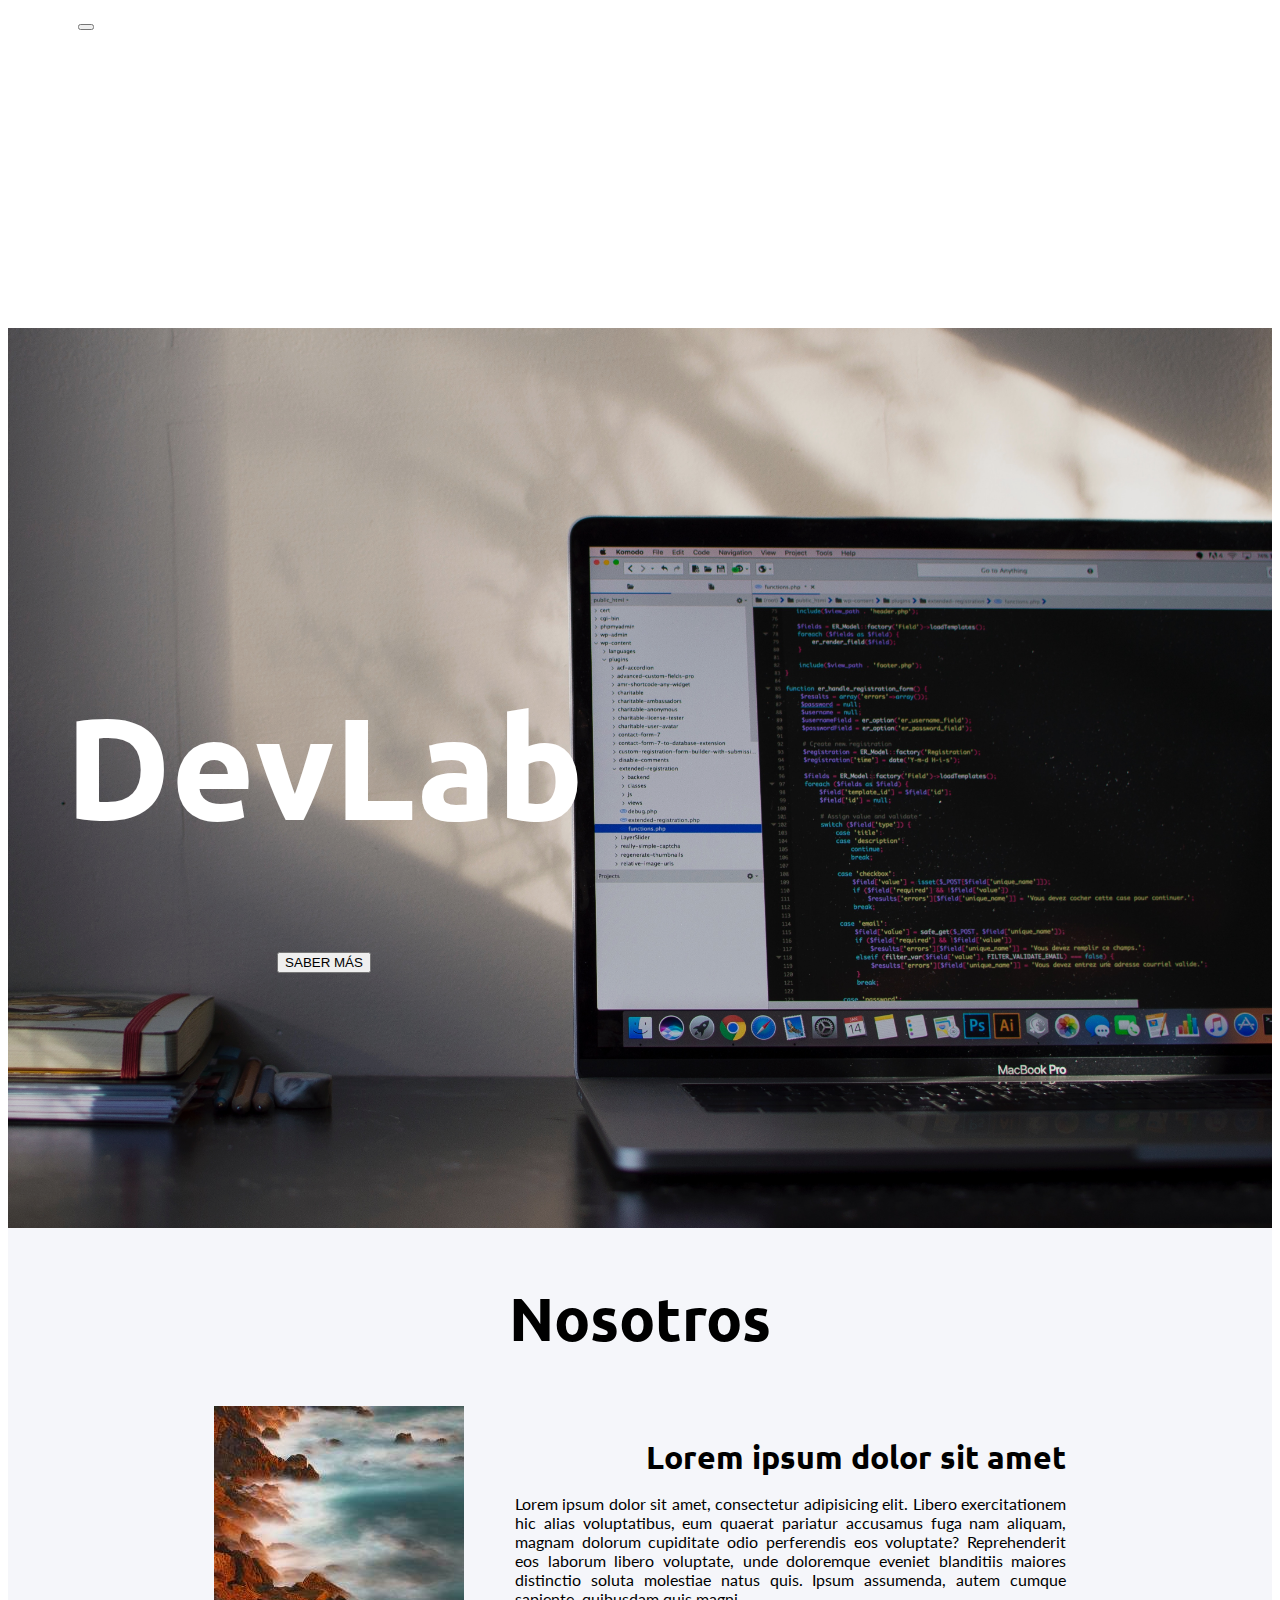
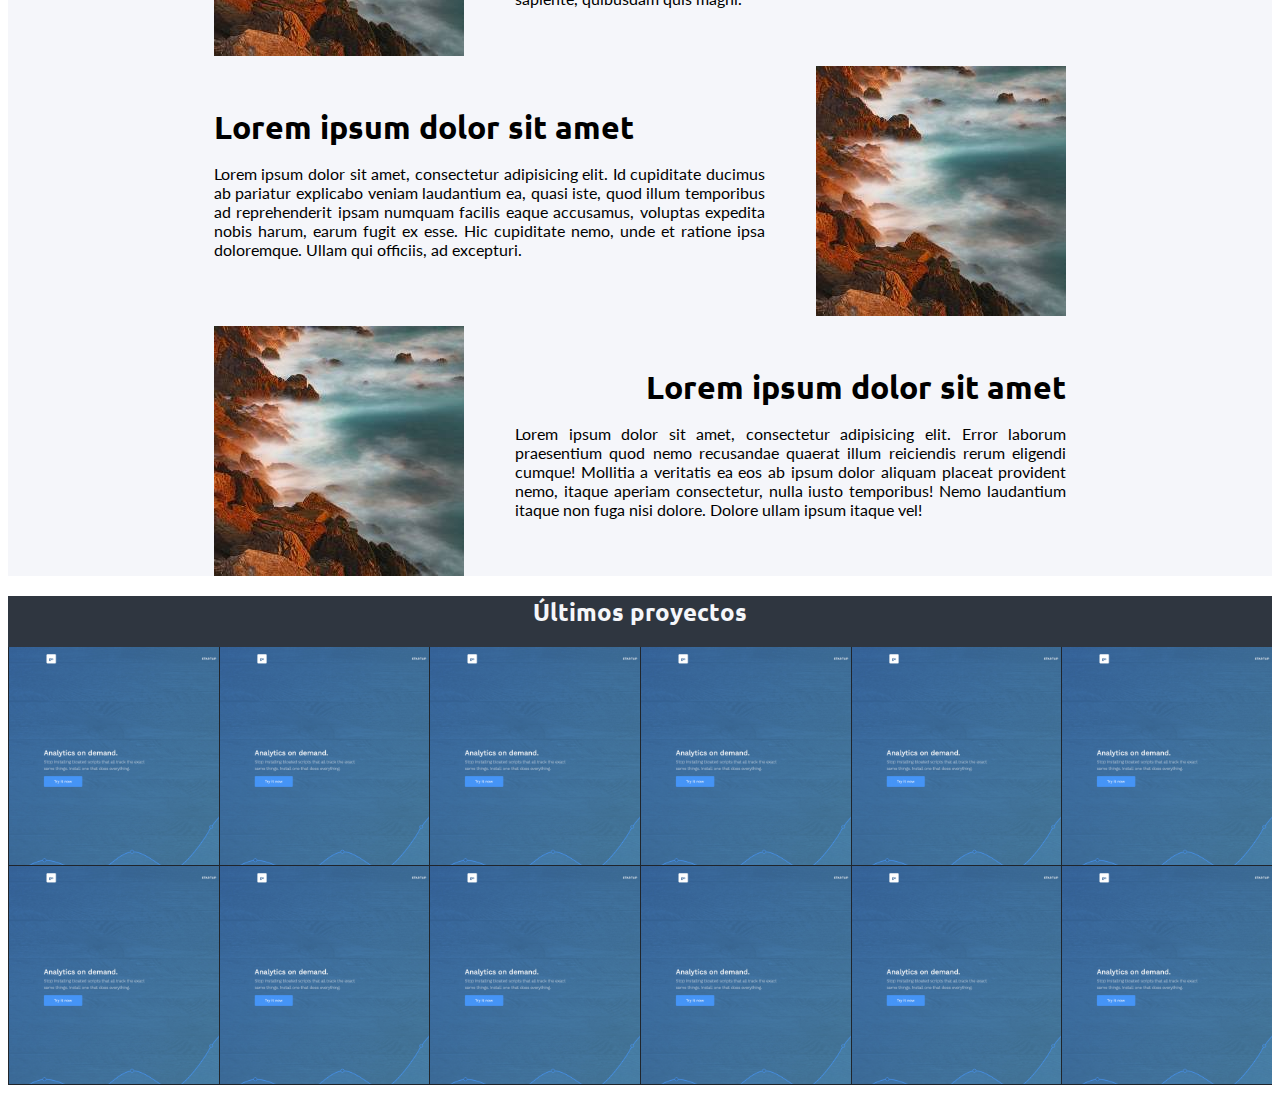
<file: index.html>
<!DOCTYPE html>

<html lang="en">

  <head>

    <meta charset="UTF-8">
    <meta name="viewport" content="width=device-width, user-scalable=no, initial-scale=1.0, maximum-scale=1.0, minimum-scale=1.0">

    <title>Devlab</title>

    <link rel="stylesheet" href="https://stackpath.bootstrapcdn.com/bootstrap/4.1.0/css/bootstrap.min.css" integrity="sha384-9gVQ4dYFwwWSjIDZnLEWnxCjeSWFphJiwGPXr1jddIhOegiu1FwO5qRGvFXOdJZ4" crossorigin="anonymous">
    <link href="https://fonts.googleapis.com/css?family=Lato|Ubuntu:500" rel="stylesheet">
    <link rel="stylesheet" href="./style.css">

  </head>
  <body>
    
    <nav id="navbar" class="navbar navbar-expand-lg navbar-dark fixed-top py-0">
      <a id="brand" class="navbar-brand ml-3" href="#">DevLab</a>
      <button class="navbar-toggler mr-3 my-2" type="button" data-toggle="collapse" data-target="#navbarSupportedContent" aria-controls="navbarSupportedContent" aria-expanded="false" aria-label="Toggle navigation">
        <span class="navbar-toggler-icon"></span>
      </button>

      <div class="collapse navbar-collapse" id="navbarSupportedContent">
        <ul class="navbar-nav mr-auto">
          <li class="nav-item">
            Inicio
          </li>
          <li class="nav-item">
            <a class="nav-link" href="#">Nosotros</a>
          </li>
          <li class="nav-item">
            <a class="nav-link" href="#">Proyectos</a>
          </li>
          <li class="nav-item">
            <a class="nav-link" href="#">Admisión</a>
          </li>
          <li class="nav-item">
            <a class="nav-link" href="#">Contacto</a>
          </li>
        </ul>
      </div>
    </nav>

    <section id="home" class="container-fluid px-0">
      <div class="overlay">
      </div>
      <div class="helper">
        <div id="title">
          <h1>DevLab</h1>
          <button type="button" class="btn btn-outline-light btn-lg">Saber Más</button>
        </div>
      </div>
    </section>

    <section id="about" class="container-fluid pt-3 pb-5 px-0">

      <h2>Nosotros</h2>

      <div class="grid mt-3">
        <figure class="image"><img src="./img/placeholder.jpg" alt=""></figure>
        <div class="text">
          <h3>Lorem ipsum dolor sit amet</h3>
          <p>Lorem ipsum dolor sit amet, consectetur adipisicing elit. Libero exercitationem hic alias voluptatibus, eum quaerat pariatur accusamus fuga nam aliquam, magnam dolorum cupiditate odio perferendis eos voluptate? Reprehenderit eos laborum libero voluptate, unde doloremque eveniet blanditiis maiores distinctio soluta molestiae natus quis. Ipsum assumenda, autem cumque sapiente, quibusdam quis magni.</p>
        </div>
        <div class="text">
          <h3>Lorem ipsum dolor sit amet</h3>
          <p>Lorem ipsum dolor sit amet, consectetur adipisicing elit. Id cupiditate ducimus ab pariatur explicabo veniam laudantium ea, quasi iste, quod illum temporibus ad reprehenderit ipsam numquam facilis eaque accusamus, voluptas expedita nobis harum, earum fugit ex esse. Hic cupiditate nemo, unde et ratione ipsa doloremque. Ullam qui officiis, ad excepturi.</p>
        </div>
        <figure class="image"><img src="./img/placeholder.jpg" alt=""></figure>
        <figure class="image"><img src="./img/placeholder.jpg" alt=""></figure>
        <div class="text">
          <h3>Lorem ipsum dolor sit amet</h3>
          <p>Lorem ipsum dolor sit amet, consectetur adipisicing elit. Error laborum praesentium quod nemo recusandae quaerat illum reiciendis rerum eligendi cumque! Mollitia a veritatis ea eos ab ipsum dolor aliquam placeat provident nemo, itaque aperiam consectetur, nulla iusto temporibus! Nemo laudantium itaque non fuga nisi dolore. Dolore ullam ipsum itaque vel!</p>
        </div>
      </div>
    </section>
    
    <section id="projects" class="container-fluid px-0 pt-3">
      
      <h2>Últimos proyectos</h2>

      <div class="grid mt-3">
        <div class="project">
          <div class="project-image">
            <div class="overlay"></div>
            <a href="">Abrir en Github</a>
            <a href="">Ver</a>
          </div>
          <div class="project-card">
            <span>Nombre:</span>
          </div>
        </div>
        <div class="project">
          <div class="project-image">
            <div class="overlay"></div>
            <a href="">Abrir en Github</a>
            <a href="">Ver</a>
          </div>
          <div class="project-card">
            <span>Nombre:</span>
          </div>
        </div>
        <div class="project">
          <div class="project-image">
            <div class="overlay"></div>
            <a href="">Abrir en Github</a>
            <a href="">Ver</a>
          </div>
          <div class="project-card">
            <span>Nombre:</span>
          </div>
        </div>
        <div class="project">
          <div class="project-image">
            <div class="overlay"></div>
            <a href="">Abrir en Github</a>
            <a href="">Ver</a>
          </div>
          <div class="project-card">
            <span>Nombre:</span>
          </div>
        </div>
        <div class="project">
          <div class="project-image">
            <div class="overlay"></div>
            <a href="">Abrir en Github</a>
            <a href="">Ver</a>
          </div>
          <div class="project-card">
            <span>Nombre:</span>
          </div>
        </div>
        <div class="project">
          <div class="project-image">
            <div class="overlay"></div>
            <a href="">Abrir en Github</a>
            <a href="">Ver</a>
          </div>
          <div class="project-card">
            <span>Nombre:</span>
          </div>
        </div>
        <div class="project">
          <div class="project-image">
            <div class="overlay"></div>
            <a href="">Abrir en Github</a>
            <a href="">Ver</a>
          </div>
          <div class="project-card">
            <span>Nombre:</span>
          </div>
        </div>
        <div class="project">
          <div class="project-image">
            <div class="overlay"></div>
            <a href="">Abrir en Github</a>
            <a href="">Ver</a>
          </div>
          <div class="project-card">
            <span>Nombre:</span>
          </div>
        </div>
        <div class="project">
          <div class="project-image">
            <div class="overlay"></div>
            <a href="">Abrir en Github</a>
            <a href="">Ver</a>
          </div>
          <div class="project-card">
            <span>Nombre:</span>
          </div>
        </div>
        <div class="project">
          <div class="project-image">
            <div class="overlay"></div>
            <a href="">Abrir en Github</a>
            <a href="">Ver</a>
          </div>
          <div class="project-card">
            <span>Nombre:</span>
          </div>
        </div>
        <div class="project">
          <div class="project-image">
            <div class="overlay"></div>
            <a href="">Abrir en Github</a>
            <a href="">Ver</a>
          </div>
          <div class="project-card">
            <span>Nombre:</span>
          </div>
        </div>
        <div class="project">
          <div class="project-image">
            <div class="overlay"></div>
            <a href="">Abrir en Github</a>
            <a href="">Ver</a>
          </div>
          <div class="project-card">
            <span>Nombre:</span>
          </div>
        </div>
      </div>
    </section>

    <script src="https://code.jquery.com/jquery-3.3.1.slim.min.js" integrity="sha384-q8i/X+965DzO0rT7abK41JStQIAqVgRVzpbzo5smXKp4YfRvH+8abtTE1Pi6jizo" crossorigin="anonymous"></script>
    <script src="https://cdnjs.cloudflare.com/ajax/libs/popper.js/1.14.0/umd/popper.min.js" integrity="sha384-cs/chFZiN24E4KMATLdqdvsezGxaGsi4hLGOzlXwp5UZB1LY//20VyM2taTB4QvJ" crossorigin="anonymous"></script>
    <script src="https://stackpath.bootstrapcdn.com/bootstrap/4.1.0/js/bootstrap.min.js" integrity="sha384-uefMccjFJAIv6A+rW+L4AHf99KvxDjWSu1z9VI8SKNVmz4sk7buKt/6v9KI65qnm" crossorigin="anonymous"></script>
    <script src="./scripts.js"></script>

  </body>

</html>
</file>
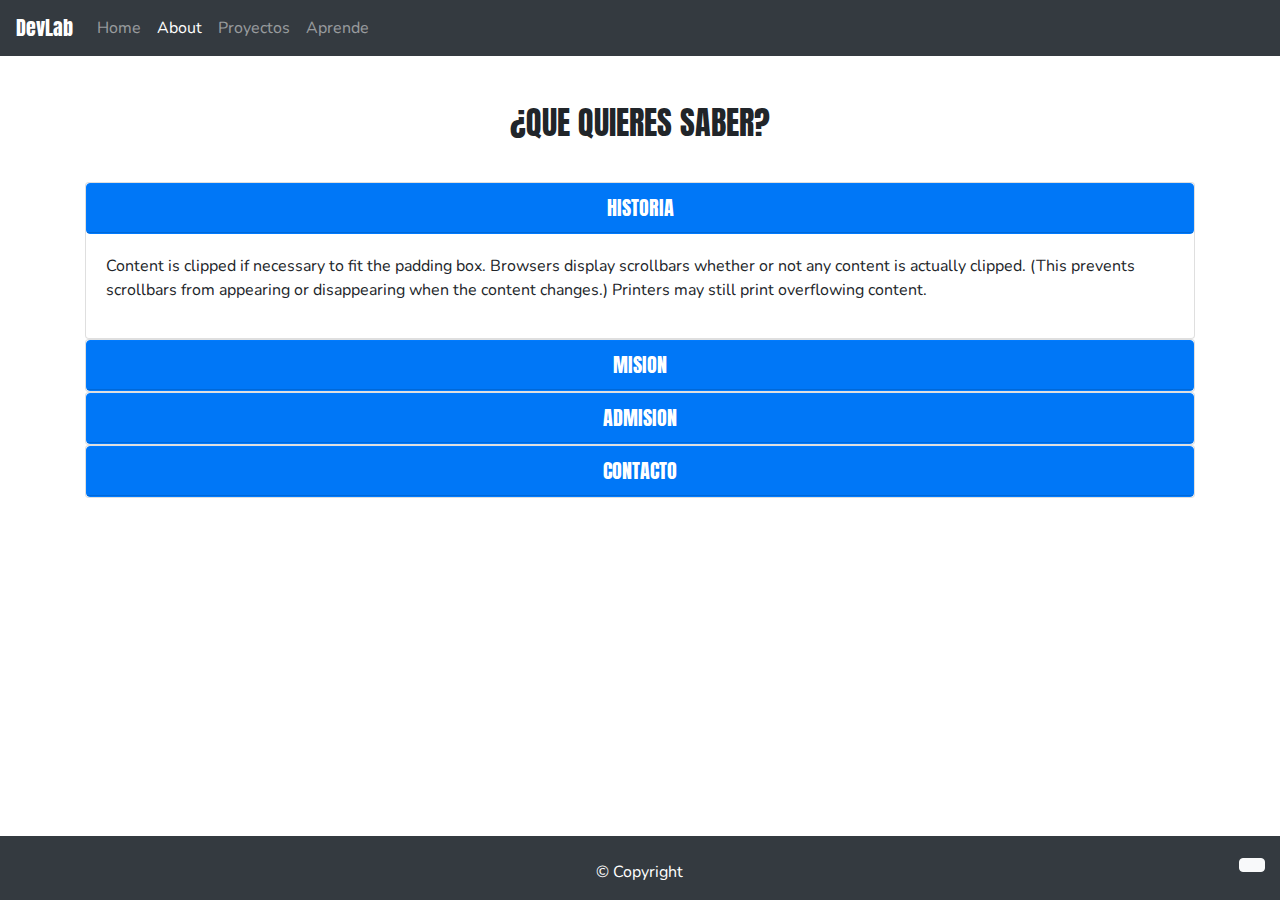
<file: about.html>
<!DOCTYPE HTML>

<html lang="es">

<head>

  <!--TÍTULO-->

  <title>DevLab | About</title>

  <!--FAVICON-->

  <link rel="icon" href="laptop.png">

  <!--META DATA-->

  <meta charset="utf-8">
  <meta name="viewport" content="width=device-width, initial-scale=1, shrink-to-fit=no">
  <meta name="autor" content="Santiago Rodriguez">
  <meta name="description" content="Página del DevLab">

  <!--CSS DE BOOTSTRAP-->

  <link rel="stylesheet" href="https://maxcdn.bootstrapcdn.com/bootstrap/4.0.0/css/bootstrap.min.css" integrity="sha384-Gn5384xqQ1aoWXA+058RXPxPg6fy4IWvTNh0E263XmFcJlSAwiGgFAW/dAiS6JXm" crossorigin="anonymous">

  <!--HOJAS DE ESTILO LOCALES-->

  <link rel="stylesheet" type="text/css" href="./main.css">
  <link rel="stylesheet" type="text/css" href="./about.css">

  <!--FUENTES DE GOOGLE FONTS-->

  <link href="https://fonts.googleapis.com/css?family=Anton|Nunito" rel="stylesheet">

  <!--FONT AWESOME CDN-->

  <link rel="stylesheet" href="https://use.fontawesome.com/releases/v5.0.10/css/all.css" integrity="sha384-+d0P83n9kaQMCwj8F4RJB66tzIwOKmrdb46+porD/OvrJ+37WqIM7UoBtwHO6Nlg" crossorigin="anonymous">

</head>

<body class="position-relative">

  <!--CONTENEDOR PRINCIPAL-->

  <main role="main">

    <!--NAVEGACIÓN-->

    <nav class="navbar fixed-top navbar-expand-lg navbar-dark bg-dark">
      <a class="navbar-brand" href="./index.html">DevLab</a>
      <button class="navbar-toggler" type="button" data-toggle="collapse" data-target="#navbarNav" aria-controls="navbarNav" aria-expanded="false" aria-label="Toggle navigation">
        <span class="navbar-toggler-icon"></span>
      </button>
      <div class="collapse navbar-collapse" id="navbarNav">
        <ul class="navbar-nav">
          <li class="nav-item">
            <a class="nav-link" href="index.html">Home</a>
          </li>
          <li class="nav-item active">
            <a class="nav-link" href="about.html">About <span class="sr-only">(current)</span></a>
          </li>
          <li class="nav-item">
            <a class="nav-link" href="proyects.html">Proyectos</a>
          </li>
          <li class="nav-item">
            <a class="nav-link" href="./learn.html">Aprende</a>
          </li>
        </ul>
      </div>
    </nav>

    <!--CONTENIDO PRINCIPAL-->

    <div class="container" id="main-container">
      <div class="row">
        <div class="col-12">
          <h2 class="text-center pt-3 pb-2">¿Que quieres saber?</h2>
        </div>
      </div>
      <div class="row">
        <div class="col-12">
          <div id="accordion">
            <div class="card">
              <button class="btn btn-primary text-white p-0" data-toggle="collapse" data-target="#history-content" aria-expanded="true" aria-controls="history-content">
                <div class="card-header" id="history-heading">
                  <h5 class="mb-0 text-center">
                    Historia
                  </h5>
                </div>
              </button>
              <div id="history-content" class="collapse show" aria-labelledby="history-heading" data-parent="#accordion">
                <div class="card-body">
                  <p>
                    Content is clipped if necessary to fit the padding box. Browsers display scrollbars whether or not any content is actually clipped. (This prevents scrollbars from appearing or disappearing when the content changes.) Printers may still print overflowing content.
                  </p>
                </div>
              </div>
            </div>
            <div class="card">
              <button class="btn btn-primary collapsed text-white p-0" data-toggle="collapse" data-target="#mision-content" aria-expanded="false" aria-controls="mision-content">
                <div class="card-header" id="mision-heading">
                  <h5 class="mb-0 text-center">
                    Mision
                  </h5>
                </div>
              </button>
              <div id="mision-content" class="collapse" aria-labelledby="mision-heading" data-parent="#accordion">
                <div class="card-body">
                  <p>
                    Content is clipped if necessary to fit the padding box. Browsers display scrollbars whether or not any content is actually clipped. (This prevents scrollbars from appearing or disappearing when the content changes.) Printers may still print overflowing content.
                  </p>
                </div>
              </div>
            </div>
            <div class="card">
              <button class="btn btn-primary collapsed text-white p-0" data-toggle="collapse" data-target="#admision-content" aria-expanded="false" aria-controls="admision-content">
                <div class="card-header" id="mision-heading">
                  <h5 class="mb-0 text-center">
                    Admision
                  </h5>
                </div>
              </button>
              <div id="admision-content" class="collapse" aria-labelledby="admision-heading" data-parent="#accordion">
                <div class="card-body">
                  <p>
                    Content is clipped if necessary to fit the padding box. Browsers display scrollbars whether or not any content is actually clipped. (This prevents scrollbars from appearing or disappearing when the content changes.) Printers may still print overflowing content.
                  </p>
                </div>
              </div>
            </div>
            <div class="card">
              <button class="btn btn-primary collapsed text-white p-0" data-toggle="collapse" data-target="#contact-content" aria-expanded="false" aria-controls="contact-content">
                <div class="card-header" id="mision-heading">
                  <h5 class="mb-0 text-center">
                    Contacto
                  </h5>
                </div>
              </button>
              <div id="contact-content" class="collapse" aria-labelledby="contact-heading" data-parent="#accordion">
                <div class="card-body">
                  <p>
                    Content is clipped if necessary to fit the padding box. Browsers display scrollbars whether or not any content is actually clipped. (This prevents scrollbars from appearing or disappearing when the content changes.) Printers may still print overflowing content.
                  </p>
                </div>
              </div>
            </div>
          </div>
        </div>
      </div>
    </div>

    <!--PIE DE PÁGINA-->

    <footer class="container-fluid position-absolute bg-dark pb-3 pt-3">
      <div class="row">
        <div class="col-4 offset-4 p-0">
          <p class="text-white text-center mt-0 mb-0 pt-2">
            &#169; Copyright
          </p>
        </div>
        <div class="col-4">
          <p class="text-right mt-0 mb-0">
            <a class="btn btn-light" href="#main-container"><i class="fas fa-arrow-up"></i></a>
          </p>
        </div>
      </div>
    </footer>

  </main>

  <!--SCRIPTS DE BOOTSTRAP-->

  <script src="https://code.jquery.com/jquery-3.2.1.slim.min.js" integrity="sha384-KJ3o2DKtIkvYIK3UENzmM7KCkRr/rE9/Qpg6aAZGJwFDMVNA/GpGFF93hXpG5KkN" crossorigin="anonymous"></script>
  <script src="https://cdnjs.cloudflare.com/ajax/libs/popper.js/1.12.9/umd/popper.min.js" integrity="sha384-ApNbgh9B+Y1QKtv3Rn7W3mgPxhU9K/ScQsAP7hUibX39j7fakFPskvXusvfa0b4Q" crossorigin="anonymous"></script>
  <script src="https://maxcdn.bootstrapcdn.com/bootstrap/4.0.0/js/bootstrap.min.js" integrity="sha384-JZR6Spejh4U02d8jOt6vLEHfe/JQGiRRSQQxSfFWpi1MquVdAyjUar5+76PVCmYl" crossorigin="anonymous"></script>

  <!--SCRIPTS PROPIOS-->

  <script src="main.js"></script>

</body>

</html>
</file>
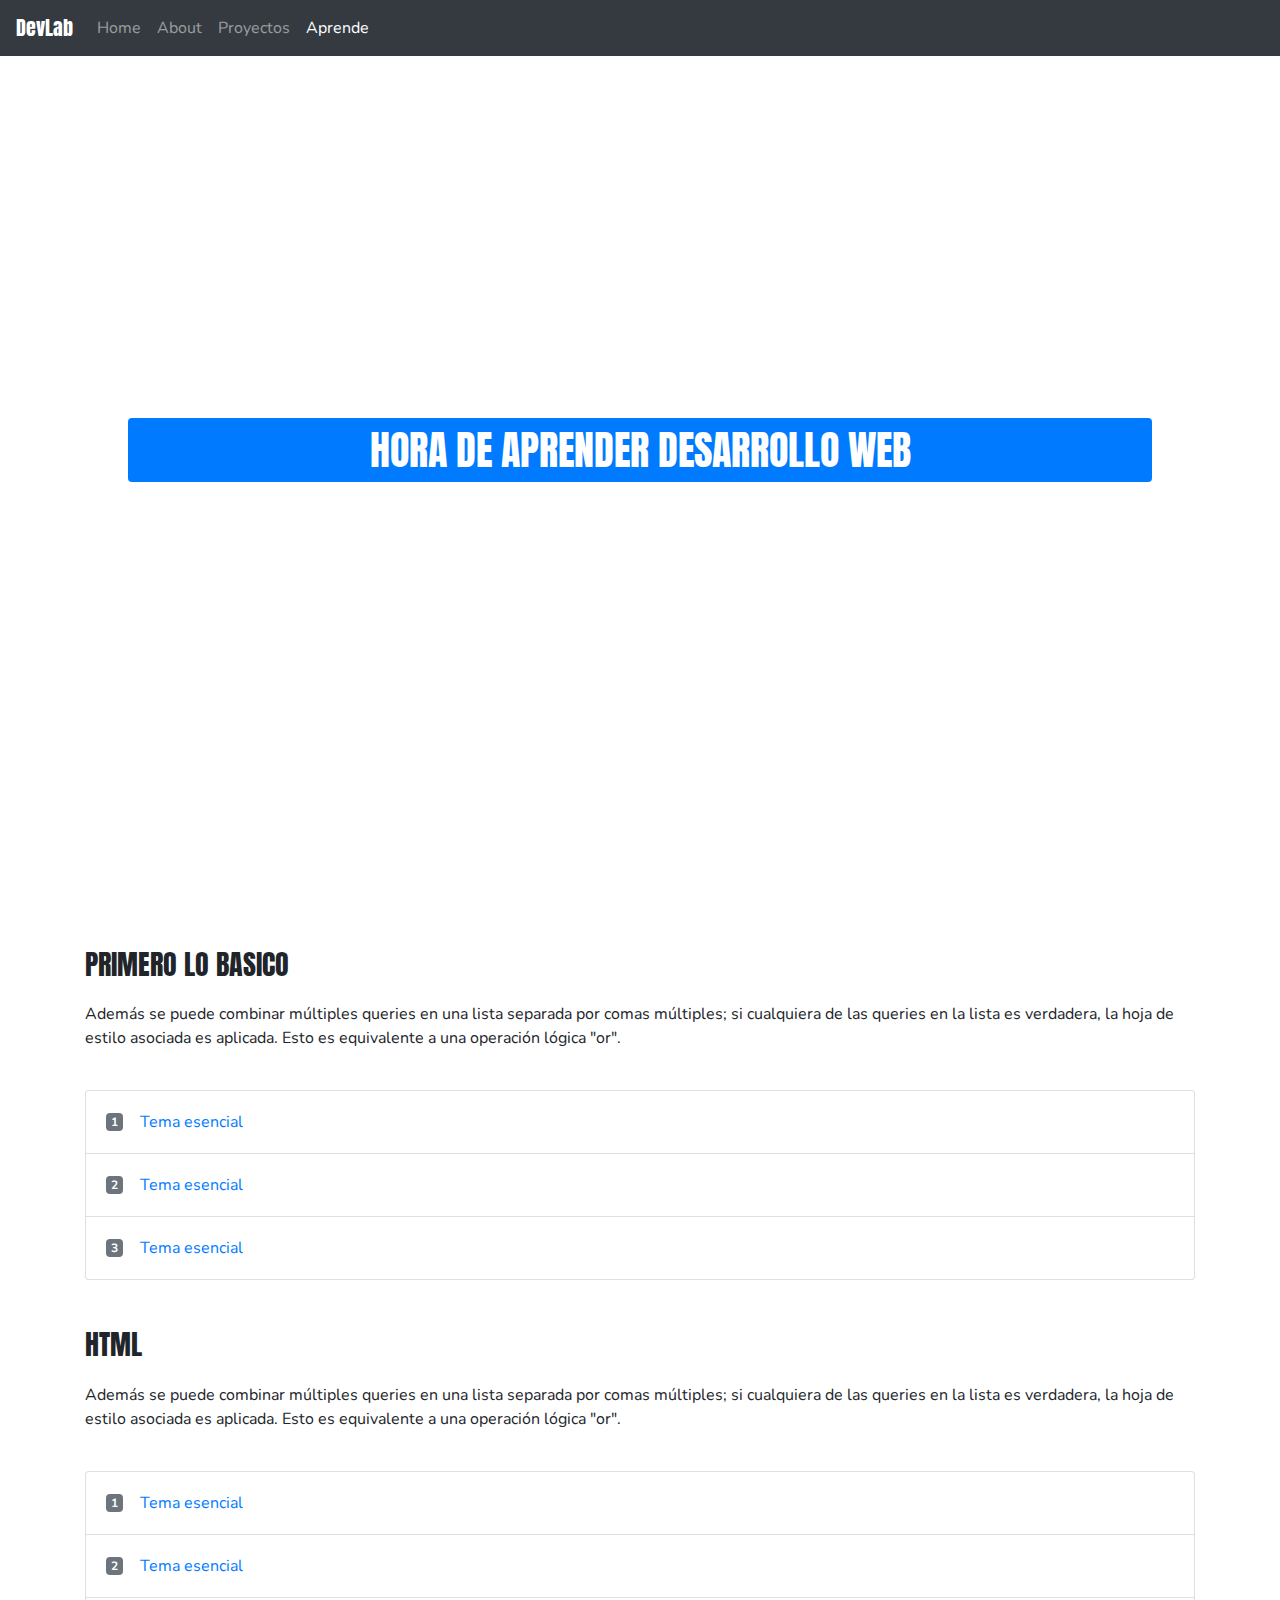
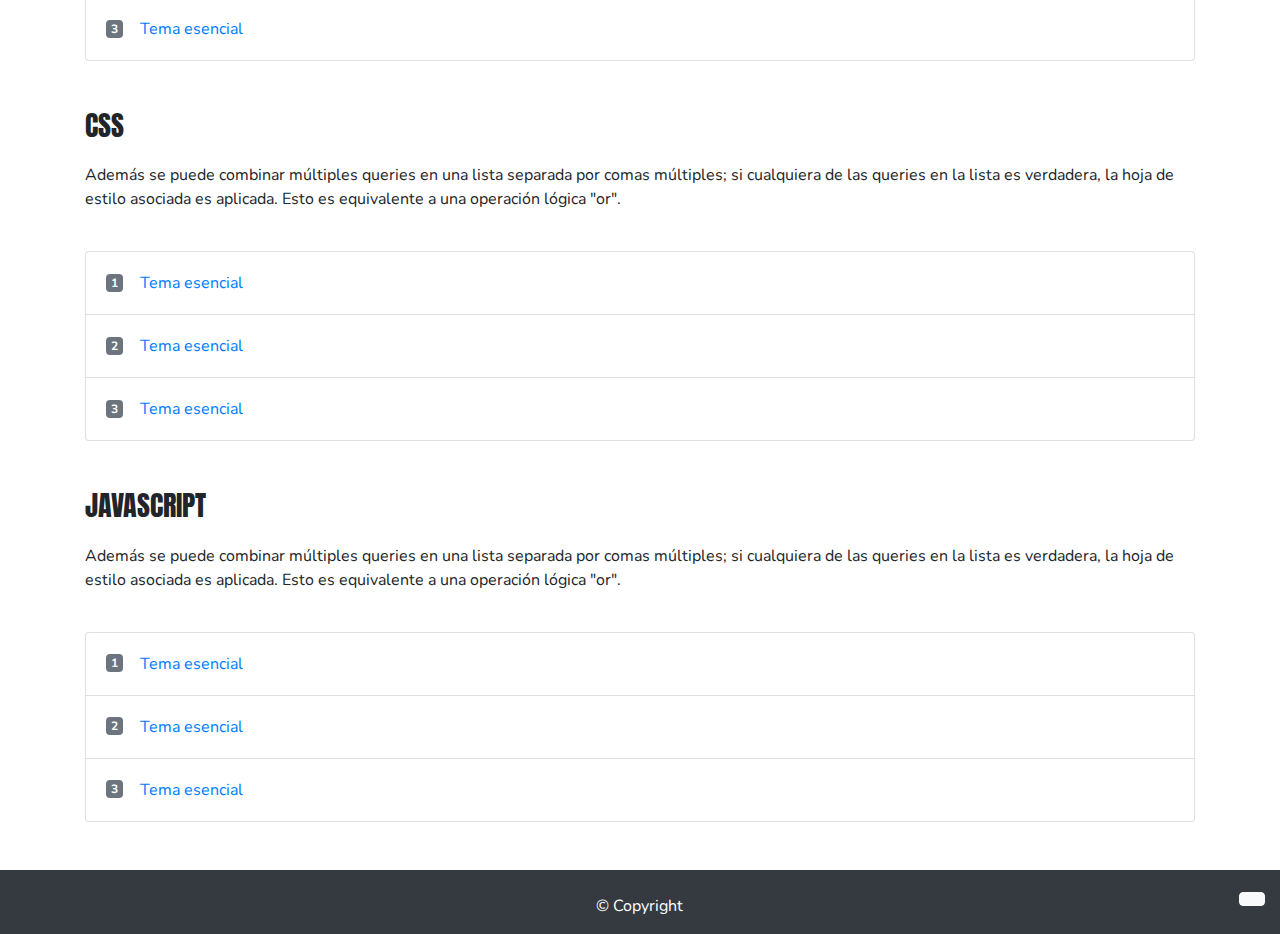
<file: learn.html>
<!DOCTYPE HTML>

<html lang="es">

<head>

  <!--TÍTULO-->

  <title>DevLab | Aprende</title>

  <!--FAVICON-->

  <link rel="icon" href="laptop.png">

  <!--META DATA-->

  <meta charset="utf-8">
  <meta name="viewport" content="width=device-width, initial-scale=1, shrink-to-fit=no">
  <meta name="autor" content="Santiago Rodriguez">
  <meta name="description" content="Página del DevLab">

  <!--CSS DE BOOTSTRAP-->

  <link rel="stylesheet" href="https://maxcdn.bootstrapcdn.com/bootstrap/4.0.0/css/bootstrap.min.css" integrity="sha384-Gn5384xqQ1aoWXA+058RXPxPg6fy4IWvTNh0E263XmFcJlSAwiGgFAW/dAiS6JXm" crossorigin="anonymous">

  <!--HOJAS DE ESTILO LOCALES-->

  <link rel="stylesheet" type="text/css" href="main.css">
  <link rel="stylesheet" type="text/css" href="learn.css">

  <!--FUENTES DE GOOGLE FONTS-->

  <link href="https://fonts.googleapis.com/css?family=Anton|Nunito" rel="stylesheet">

  <!--FONT AWESOME CDN-->

  <link rel="stylesheet" href="https://use.fontawesome.com/releases/v5.0.10/css/all.css" integrity="sha384-+d0P83n9kaQMCwj8F4RJB66tzIwOKmrdb46+porD/OvrJ+37WqIM7UoBtwHO6Nlg" crossorigin="anonymous">

</head>

<body class="position-relative">

  <!--CONTENEDOR PRINCIPAL-->

  <main role="main">

    <!--NAVEGACIÓN-->

    <nav class="navbar fixed-top navbar-expand-lg navbar-dark bg-dark">
      <a class="navbar-brand" href="index.html">DevLab</a>
      <button class="navbar-toggler" type="button" data-toggle="collapse" data-target="#navbarNav" aria-controls="navbarNav" aria-expanded="false" aria-label="Toggle navigation">
        <span class="navbar-toggler-icon"></span>
      </button>
      <div class="collapse navbar-collapse" id="navbarNav">
        <ul class="navbar-nav">
          <li class="nav-item">
            <a class="nav-link" href="index.html">Home</a>
          </li>
          <li class="nav-item">
            <a class="nav-link" href="about.html">About</a>
          </li>
          <li class="nav-item">
            <a class="nav-link" href="proyects.html">Proyectos</a>
          </li>
          <li class="nav-item">
            <a class="nav-link active" href="./learn.html">Aprende <span class="sr-only">(current)</span></a>
          </li>
        </ul>
      </div>
    </nav>

    <!--CONTENIDO PRINCIPAL-->

    <div class="container-fluid" id="main-container">
      <div class="row" style="margin-top: -3.4rem; min-height: 100vh;">
        <div class="col-12 pl-0 pr-0 position-relative">
          <h1 class="position-absolute bg-primary d-none text-white d-md-inline-block p-2 rounded">Hora de aprender desarrollo Web</h1>
          <h2 class="position-absolute bg-primary d-md-none text-white d-inline-block p-2 rounded">Hora de aprender desarrollo Web</h2>
        </div>
      </div>
    </div>
    <div class="container mt-5 mb-5">
      <div class="row">
        <div class="col-12">
          <h3>Primero lo basico</h3>
          <p>
            Además se puede combinar múltiples queries en una lista separada por comas múltiples; si cualquiera de las queries en la lista es verdadera, la hoja de estilo asociada es aplicada. Esto es equivalente a una operación lógica "or".
          </p>
          <ul class="list-group">
            <li class="list-group-item">
              <span class="badge badge-secondary">1</span>
              <a class="btn btn-link" href="#">Tema esencial</a>
            </li>
            <li class="list-group-item">
              <span class="badge badge-secondary">2</span>
              <a class="btn btn-link" href="#">Tema esencial</a>
            </li>
            <li class="list-group-item">
              <span class="badge badge-secondary">3</span>
              <a class="btn btn-link" href="#">Tema esencial</a>
            </li>
          </ul>
        </div>
      </div>
      <div class="row mt-5">
        <div class="col-12">
          <h3>HTML</h3>
          <p>
            Además se puede combinar múltiples queries en una lista separada por comas múltiples; si cualquiera de las queries en la lista es verdadera, la hoja de estilo asociada es aplicada. Esto es equivalente a una operación lógica "or".
          </p>
          <ul class="list-group">
            <li class="list-group-item">
              <span class="badge badge-secondary">1</span>
              <a class="btn btn-link" href="#">Tema esencial</a>
            </li>
            <li class="list-group-item">
              <span class="badge badge-secondary">2</span>
              <a class="btn btn-link" href="#">Tema esencial</a>
            </li>
            <li class="list-group-item">
              <span class="badge badge-secondary">3</span>
              <a class="btn btn-link" href="#">Tema esencial</a>
            </li>
          </ul>
        </div>
      </div>
      <div class="row mt-5">
        <div class="col-12">
          <h3>CSS</h3>
          <p>
            Además se puede combinar múltiples queries en una lista separada por comas múltiples; si cualquiera de las queries en la lista es verdadera, la hoja de estilo asociada es aplicada. Esto es equivalente a una operación lógica "or".
          </p>
          <ul class="list-group">
            <li class="list-group-item">
              <span class="badge badge-secondary">1</span>
              <a class="btn btn-link" href="#">Tema esencial</a>
            </li>
            <li class="list-group-item">
              <span class="badge badge-secondary">2</span>
              <a class="btn btn-link" href="#">Tema esencial</a>
            </li>
            <li class="list-group-item">
              <span class="badge badge-secondary">3</span>
              <a class="btn btn-link" href="#">Tema esencial</a>
            </li>
          </ul>
        </div>
      </div>
      <div class="row mt-5">
        <div class="col-12">
          <h3>JavaScript</h3>
          <p>
            Además se puede combinar múltiples queries en una lista separada por comas múltiples; si cualquiera de las queries en la lista es verdadera, la hoja de estilo asociada es aplicada. Esto es equivalente a una operación lógica "or".
          </p>
          <ul class="list-group">
            <li class="list-group-item">
              <span class="badge badge-secondary">1</span>
              <a class="btn btn-link" href="#">Tema esencial</a>
            </li>
            <li class="list-group-item">
              <span class="badge badge-secondary">2</span>
              <a class="btn btn-link" href="#">Tema esencial</a>
            </li>
            <li class="list-group-item">
              <span class="badge badge-secondary">3</span>
              <a class="btn btn-link" href="#">Tema esencial</a>
            </li>
          </ul>
        </div>
      </div>      
    </div>

    <!--PIE DE PÁGINA-->

    <footer class="container-fluid position-absolute bg-dark pb-3 pt-3">
      <div class="row">
        <div class="col-4 offset-4 p-0">
          <p class="text-white text-center mt-0 mb-0 pt-2">
            &#169; Copyright
          </p>
        </div>
        <div class="col-4">
          <p class="text-right mt-0 mb-0">
            <a class="btn btn-light" href="#main-container"><i class="fas fa-arrow-up"></i></a>
          </p>
        </div>
      </div>
    </footer>

  </main>

  <!--SCRIPTS DE BOOTSTRAP-->

  <script src="https://code.jquery.com/jquery-3.2.1.slim.min.js" integrity="sha384-KJ3o2DKtIkvYIK3UENzmM7KCkRr/rE9/Qpg6aAZGJwFDMVNA/GpGFF93hXpG5KkN" crossorigin="anonymous"></script>
  <script src="https://cdnjs.cloudflare.com/ajax/libs/popper.js/1.12.9/umd/popper.min.js" integrity="sha384-ApNbgh9B+Y1QKtv3Rn7W3mgPxhU9K/ScQsAP7hUibX39j7fakFPskvXusvfa0b4Q" crossorigin="anonymous"></script>
  <script src="https://maxcdn.bootstrapcdn.com/bootstrap/4.0.0/js/bootstrap.min.js" integrity="sha384-JZR6Spejh4U02d8jOt6vLEHfe/JQGiRRSQQxSfFWpi1MquVdAyjUar5+76PVCmYl" crossorigin="anonymous"></script>

  <!--SCRIPTS PROPIOS-->

  <script src="main.js"></script>

</body>

</html>
</file>
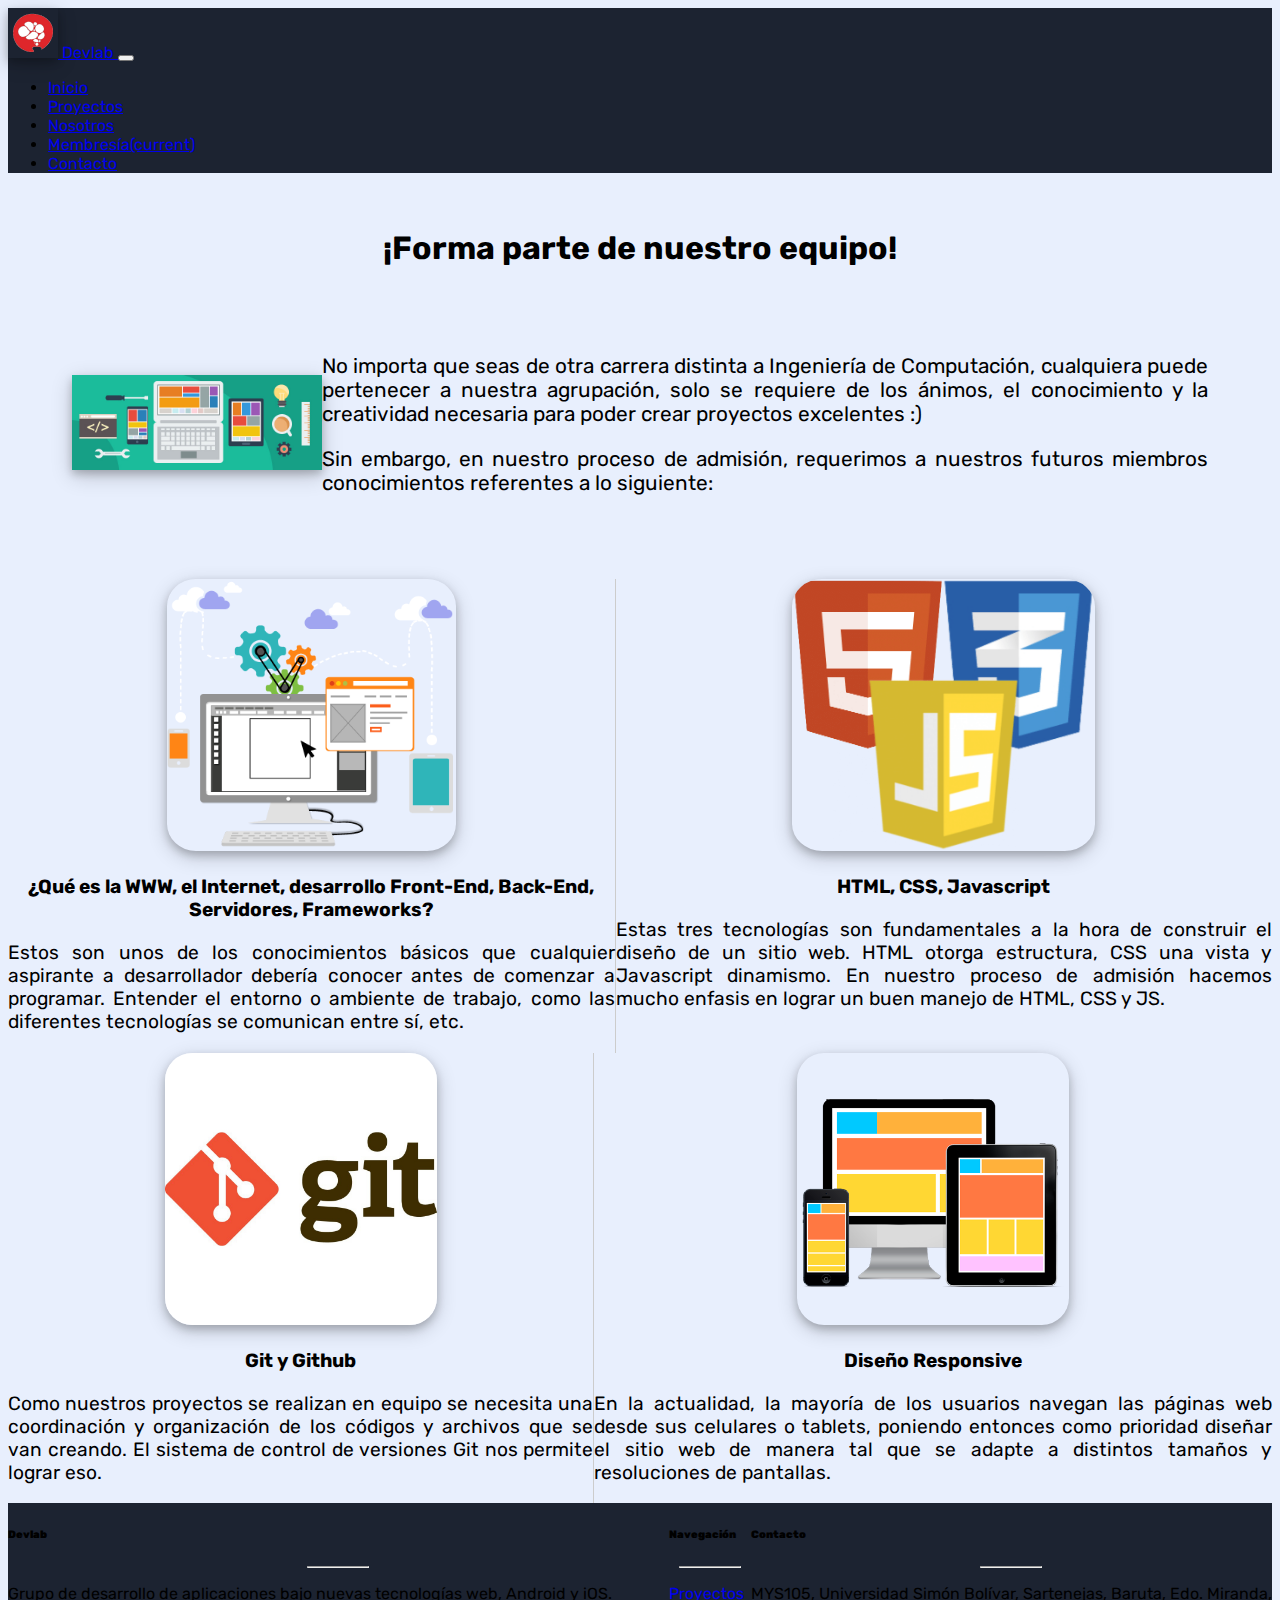
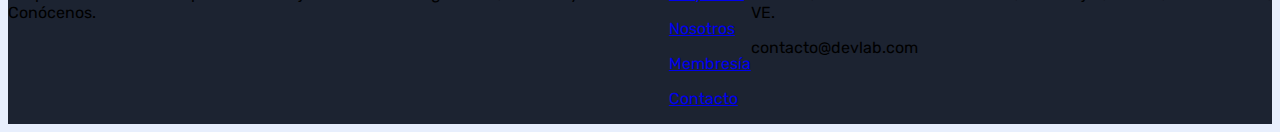
<file: membresia.html>
<!DOCTYPE html>
<html lang="es">
	<head>
		<!-- Required meta tags -->
		<meta charset="utf-8">
		<meta name="viewport" content="width=device-width, initial-scale=1, shrink-to-fit=no">
		<meta author="Devlab USB">
		<meta description="Grupo de desarrollo de aplicaciones bajo nuevas tecnologías web, Android y iOS. Conócenos.">

		<!-- Bootstrap 4.1.0 CSS -->
		<link rel="stylesheet" href="https://stackpath.bootstrapcdn.com/bootstrap/4.1.0/css/bootstrap.min.css" integrity="sha384-9gVQ4dYFwwWSjIDZnLEWnxCjeSWFphJiwGPXr1jddIhOegiu1FwO5qRGvFXOdJZ4" crossorigin="anonymous">

		<!-- Font Awesome 5.0.10 CSS -->
		<link rel="stylesheet" href="https://use.fontawesome.com/releases/v5.0.10/css/all.css" integrity="sha384-+d0P83n9kaQMCwj8F4RJB66tzIwOKmrdb46+porD/OvrJ+37WqIM7UoBtwHO6Nlg" crossorigin="anonymous">

		<!-- Base CSS -->
		<link rel="stylesheet" href="static/css/base.css">
		<link rel="stylesheet" href="static/css/membresia.css">

		<title>Devlab</title>
	</head>
<body>

	<!-- navbar -->
	<nav class="navbar navbar-expand-lg navbar-dark bg-dark">
	  <a class="navbar-brand" href="#">
  		<img src="static/img/logo.png" width="50" height="50" alt="">
	  	Devlab
		</a>
	  <button class="navbar-toggler" type="button" data-toggle="collapse" data-target="#navbarSupportedContent" aria-controls="navbarSupportedContent" aria-expanded="false" aria-label="Toggle navigation">
	    <span class="navbar-toggler-icon"></span>
	  </button>

	  <div class="collapse navbar-collapse" id="navbarSupportedContent">
	    <ul class="navbar-nav ml-auto">
 	      <li class="nav-item">
	        <a class="nav-link" href="index.html">Inicio</a>
	      </li>
	      <li class="nav-item">
	        <a class="nav-link" href="proyectos.html">Proyectos</a>
	      </li>
	      <li class="nav-item">
	        <a class="nav-link" href="nosotros.html">Nosotros</a>
	      </li>
	      <li class="nav-item">
	        <a class="nav-link active" href="membresia.html">Membresía<span class="sr-only">(current)</span></a>
	      </li>
	      <li class="nav-item">
	        <a class="nav-link" href="contacto.html">Contacto</a>
	      </li>	      
	    </ul>
	  </div>
	</nav>
	<!-- ./navbar -->

	<!-- main-content -->
	<div class="container-fluid" style="height:100% width: 70%">    
        <div id="main" style="text-align:center">  
            <header>
            	<br>
                <h1 class="article-title" style="font-weight:bold">¡Forma parte de nuestro equipo!</h1><br>
            </header> 

            <div id="center" class="row">
            	<div class="col-sm-6" align="center">
					<img id="img2" src="static/img/icons.jpg">
				</div>
            	<div class="col-sm-6">
            		<p align="justify">No importa que seas de otra carrera distinta a Ingeniería de Computación, cualquiera puede pertenecer a nuestra agrupación, solo se requiere de los ánimos, el conocimiento y la creatividad necesaria para poder crear proyectos excelentes :)</p>
            		<p align="justify">Sin embargo, en nuestro proceso de admisión, requerimos a nuestros futuros miembros conocimientos referentes a lo siguiente:
            		</p>
            	</div>
            </div>
            
			
            <div class="row">
            	<div class="col-lg-6" style="border-right: 1px solid #ccc;">
            		<img id="img3" src="static/img/web1.png">
            		<p align="center" style="font-weight:bold">¿Qué es la WWW, el Internet, desarrollo Front-End, Back-End, Servidores, Frameworks?</p>
            		<p align="justify">Estos son unos de los conocimientos básicos que cualquier aspirante a desarrollador debería conocer antes de comenzar a programar. Entender el entorno o ambiente de trabajo, como las diferentes tecnologías se comunican entre sí, etc.</p>
            	</div>
            	<div class="col-lg-6">
            		<img id="img3" src="static/img/web2.png">
            		<p align="center" style="font-weight:bold">HTML, CSS, Javascript</p>
            		<p align="justify">Estas tres tecnologías son fundamentales a la hora de construir el diseño de un sitio web. HTML otorga estructura, CSS una vista y Javascript dinamismo. En nuestro proceso de admisión hacemos mucho enfasis en lograr un buen manejo de HTML, CSS y JS.</p>
            	</div>
            </div>
            <div class="row">
            	<div class="col-lg-6" style="border-right: 1px solid #ccc;">
            		<img id="img3" src="static/img/web3.jpg">
            		<p align="center" style="font-weight:bold">Git y Github</p>
            		<p align="justify">Como nuestros proyectos se realizan en equipo se necesita una coordinación y organización de los códigos y archivos que se van creando. El sistema de control de versiones Git nos permite lograr eso.</p>
            	</div>
            	<div class="col-lg-6">
            		<img id="img3" src="static/img/web4.png">
            		<p align="center" style="font-weight:bold">Diseño Responsive</p>
            		<p align="justify">En la actualidad, la mayoría de los usuarios navegan las páginas web desde sus celulares o tablets, poniendo entonces como prioridad diseñar el sitio web de manera tal que se adapte a distintos tamaños y resoluciones de pantallas.</p>
            	</div>
            </div>

		</div>

	</div>
	<!-- ./main-content -->

	<!-- footer -->
	<footer class="page-footer font-small blue pt-4 mt-4">

    <div class="py-1 text-center text-white bg-red">
    </div>

		<div class="container-fluid text-center text-md-left text-white bg-dark">
			<div class="row pt-4">

				<!-- about-column -->
	      <div class="col-md-3 col-lg-4 col-xl-3 mb-4">
	          <h6 class="text-uppercase font-weight-bold">
	              <strong>Devlab</strong>
	          </h6>
	          <hr class="bg-white accent-2 mb-4 mt-0 d-inline-block mx-auto" style="width: 60px;">
	          <p>Grupo de desarrollo de aplicaciones bajo nuevas tecnologías web, Android y iOS. Conócenos.</p>
	      </div>
				<!-- ./about-columnn -->

				<!-- nav-column -->				
	      <div class="col-md-3 col-lg-2 col-xl-2 mx-auto mb-4">
	          <h6 class="text-uppercase font-weight-bold">
	              <strong>Navegación</strong>
	          </h6>
	          <hr class="bg-white accent-2 mb-4 mt-0 d-inline-block mx-auto" style="width: 60px;">
	          <p>
							<a href="proyectos.html">Proyectos</a>
	          </p>
	          <p>
							<a href="nosotros.html">Nosotros</a>
	          </p>
	          <p>
							<a href="membresia.html">Membresía</a>
	          </p>
	          <p>
							<a href="contacto.html">Contacto</a>
	          </p>
	      </div>
	      <!-- ./nav-column -->

				<!-- contact-column -->
				<div class="col-md-4 col-lg-3 col-xl-3">
          <h6 class="text-uppercase font-weight-bold">
              <strong>Contacto</strong>
          </h6>
          <hr class="bg-white accent-2 mb-4 mt-0 d-inline-block mx-auto" style="width: 60px;">
          <p>
              <i class="fas fa-home mr-3"></i>MYS105, Universidad Simón Bolívar, Sartenejas, Baruta, Edo. Miranda, VE.</p>
          <p>
              <i class="fas fa-envelope mr-3"></i> contacto@devlab.com</p>
        </div>			
				<!-- ./contact-column -->

			</div>
		</div>

	</footer>
	<!-- ./footer -->

	<!-- jQuery 3.3.1 -->
	<script src="https://code.jquery.com/jquery-3.3.1.slim.min.js" integrity="sha384-q8i/X+965DzO0rT7abK41JStQIAqVgRVzpbzo5smXKp4YfRvH+8abtTE1Pi6jizo" crossorigin="anonymous"></script>
	<!-- Popper JS 1.14.0 -->
	<script src="https://cdnjs.cloudflare.com/ajax/libs/popper.js/1.14.0/umd/popper.min.js" integrity="sha384-cs/chFZiN24E4KMATLdqdvsezGxaGsi4hLGOzlXwp5UZB1LY//20VyM2taTB4QvJ" crossorigin="anonymous"></script>
	<!-- Bootstrap 4.1.0 JS -->	
	<script src="https://stackpath.bootstrapcdn.com/bootstrap/4.1.0/js/bootstrap.min.js" integrity="sha384-uefMccjFJAIv6A+rW+L4AHf99KvxDjWSu1z9VI8SKNVmz4sk7buKt/6v9KI65qnm" crossorigin="anonymous"></script>
</body>
</html>
</file>
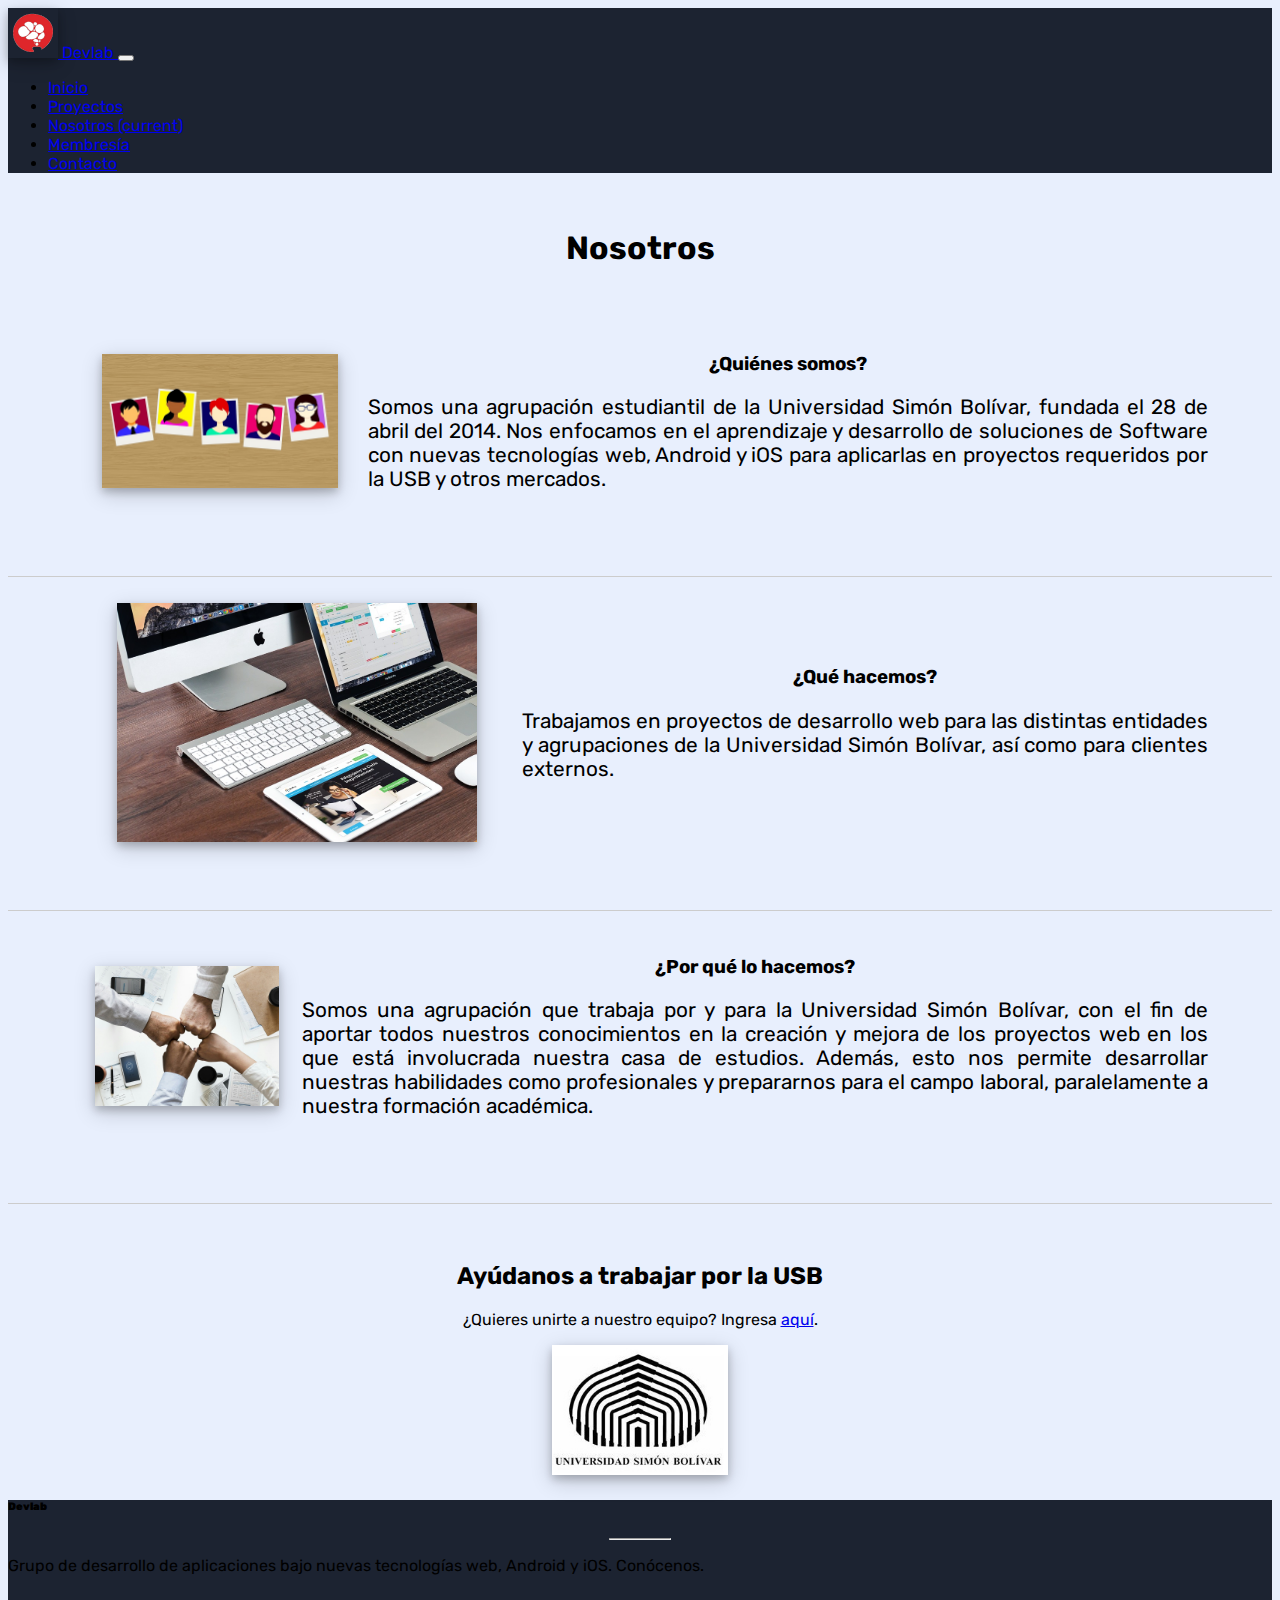
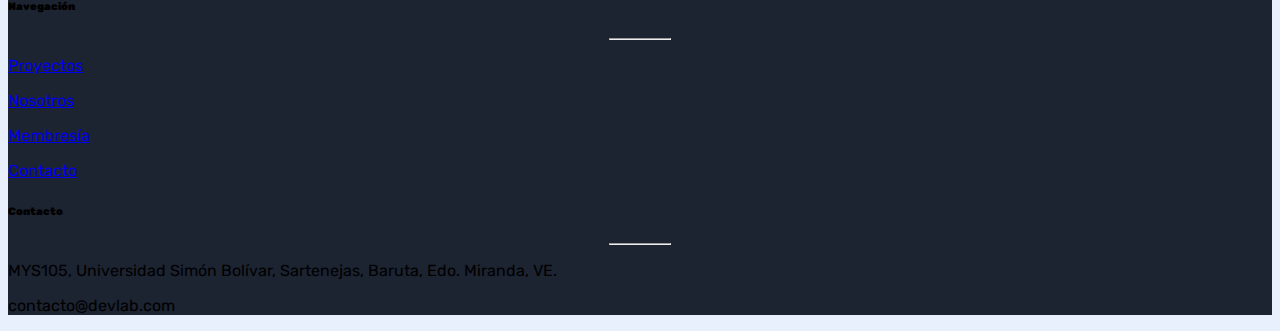
<file: nosotros.html>
<!DOCTYPE html>
<html lang="es">
	<head>
		<!-- Required meta tags -->
		<meta charset="utf-8">
		<meta name="viewport" content="width=device-width, initial-scale=1, shrink-to-fit=no">
		<meta author="Devlab USB">
		<meta description="Grupo de desarrollo de aplicaciones bajo nuevas tecnologías web, Android y iOS. Conócenos.">

		<!-- Bootstrap 4.1.0 CSS -->
		<link rel="stylesheet" href="https://stackpath.bootstrapcdn.com/bootstrap/4.1.0/css/bootstrap.min.css" integrity="sha384-9gVQ4dYFwwWSjIDZnLEWnxCjeSWFphJiwGPXr1jddIhOegiu1FwO5qRGvFXOdJZ4" crossorigin="anonymous">

		<!-- Font Awesome 5.0.10 CSS -->
		<link rel="stylesheet" href="https://use.fontawesome.com/releases/v5.0.10/css/all.css" integrity="sha384-+d0P83n9kaQMCwj8F4RJB66tzIwOKmrdb46+porD/OvrJ+37WqIM7UoBtwHO6Nlg" crossorigin="anonymous">

		<!-- Base CSS -->
		<link rel="stylesheet" href="static/css/base.css">
		<link rel="stylesheet" href="static/css/nosotros.css">

		<title>Devlab</title>
	</head>
<body>

	<!-- navbar -->
	<nav class="navbar navbar-expand-lg navbar-dark bg-dark">
	  <a class="navbar-brand" href="#">
  		<img src="static/img/logo.png" width="50" height="50" alt="">
	  	Devlab
		</a>
	  <button class="navbar-toggler" type="button" data-toggle="collapse" data-target="#navbarSupportedContent" aria-controls="navbarSupportedContent" aria-expanded="false" aria-label="Toggle navigation">
	    <span class="navbar-toggler-icon"></span>
	  </button>

	  <div class="collapse navbar-collapse" id="navbarSupportedContent">
	    <ul class="navbar-nav ml-auto">
 	      <li class="nav-item">
	        <a class="nav-link" href="index.html">Inicio</a>
	      </li>
	      <li class="nav-item">
	        <a class="nav-link" href="proyectos.html">Proyectos</a>
	      </li>
	      <li class="nav-item">
	        <a class="nav-link active" href="nosotros.html">Nosotros <span class="sr-only">(current)</span></a>
	      </li>
	      <li class="nav-item">
	        <a class="nav-link" href="membresia.html">Membresía</a>
	      </li>
	      <li class="nav-item">
	        <a class="nav-link" href="contacto.html">Contacto</a>
	      </li>	      
	    </ul>
	  </div>
	</nav>
	<!-- ./navbar -->

	<!-- main-content -->
	<div class="container-fluid" style="height:100% width: 70%">    
        <div id="main" style="text-align:center">  
            <header>
            	<br>
                <h1 class="article-title" style="font-weight:bold">Nosotros</h1><br>
            </header> 
            
			<div class="row">
				<div class="col-sm-6" align="center">
					<img id="img2" src="static/img/grupo.jpg">
				</div>
				<div class="col-sm-6" >
					<h3>¿Quiénes somos?</h3>
					<p align="justify">Somos una agrupación estudiantil de la Universidad Simón Bolívar, fundada el 28 de abril del 2014. Nos enfocamos en el aprendizaje y desarrollo de soluciones de Software con nuevas tecnologías web, Android y iOS para aplicarlas en proyectos requeridos por la USB y otros mercados.</p>	
				</div>
			</div>

			<div class="row">
				<div class="col-sm-6">
					<img id="img2" src="static/img/proyecto.jpg">
				</div>
				<div class="col-sm-6">
					<h3>¿Qué hacemos?</h3>
					<p align="justify">Trabajamos en proyectos de desarrollo web para las distintas entidades y agrupaciones de la Universidad Simón Bolívar, así como para clientes externos.</p>
				</div>
			</div>

			<div class="row">
				<div class="col-sm-6">
					<img id="img2" src="static/img/trabajo.jpg">
				</div>
				<div class="col-sm-6">
					<h3>¿Por qué lo hacemos?</h3>
					<p align="justify">Somos una agrupación que trabaja por y para la Universidad Simón Bolívar, con el fin de aportar todos nuestros conocimientos en la creación y mejora de los proyectos web en los que está involucrada nuestra casa de estudios. Además, esto nos permite desarrollar nuestras habilidades como profesionales y prepararnos para el campo laboral, paralelamente a nuestra formación académica.</p>
				</div>
			</div>	
		</div>

		<div class="fit-fixed grid-row" align="center">
			<article class="grid-col-8">
	  			<br><br><h2 align="center">Ayúdanos a trabajar por la USB</h2>
	  			<p align="center">¿Quieres unirte a nuestro equipo? Ingresa <a href="membresia.html" class="cta">aquí</a>.</p>
				
					<img src="static/img/usb.jpg" style="width: 14%" align="center">
				
			</article>
					
		</div>
	</div>
	<!-- ./main-content -->

	<!-- footer -->
	<footer class="page-footer font-small blue pt-4 mt-4">

    <div class="py-1 text-center text-white bg-red">
    </div>

		<div class="container-fluid text-center text-md-left text-white bg-dark">
			<div class="row pt-4">

				<!-- about-column -->
	      <div class="col-md-3 col-lg-4 col-xl-3 mb-4">
	          <h6 class="text-uppercase font-weight-bold">
	              <strong>Devlab</strong>
	          </h6>
	          <hr class="bg-white accent-2 mb-4 mt-0 d-inline-block mx-auto" style="width: 60px;">
	          <p>Grupo de desarrollo de aplicaciones bajo nuevas tecnologías web, Android y iOS. Conócenos.</p>
	      </div>
				<!-- ./about-columnn -->

				<!-- nav-column -->				
	      <div class="col-md-3 col-lg-2 col-xl-2 mx-auto mb-4">
	          <h6 class="text-uppercase font-weight-bold">
	              <strong>Navegación</strong>
	          </h6>
	          <hr class="bg-white accent-2 mb-4 mt-0 d-inline-block mx-auto" style="width: 60px;">
	          <p>
							<a href="proyectos.html">Proyectos</a>
	          </p>
	          <p>
							<a href="nosotros.html">Nosotros</a>
	          </p>
	          <p>
							<a href="membresia.html">Membresía</a>
	          </p>
	          <p>
							<a href="contacto.html">Contacto</a>
	          </p>
	      </div>
	      <!-- ./nav-column -->

				<!-- contact-column -->
				<div class="col-md-4 col-lg-3 col-xl-3">
          <h6 class="text-uppercase font-weight-bold">
              <strong>Contacto</strong>
          </h6>
          <hr class="bg-white accent-2 mb-4 mt-0 d-inline-block mx-auto" style="width: 60px;">
          <p>
              <i class="fas fa-home mr-3"></i>MYS105, Universidad Simón Bolívar, Sartenejas, Baruta, Edo. Miranda, VE.</p>
          <p>
              <i class="fas fa-envelope mr-3"></i> contacto@devlab.com</p>
        </div>			
				<!-- ./contact-column -->

			</div>
		</div>

	</footer>
	<!-- ./footer -->

	<!-- jQuery 3.3.1 -->
	<script src="https://code.jquery.com/jquery-3.3.1.slim.min.js" integrity="sha384-q8i/X+965DzO0rT7abK41JStQIAqVgRVzpbzo5smXKp4YfRvH+8abtTE1Pi6jizo" crossorigin="anonymous"></script>
	<!-- Popper JS 1.14.0 -->
	<script src="https://cdnjs.cloudflare.com/ajax/libs/popper.js/1.14.0/umd/popper.min.js" integrity="sha384-cs/chFZiN24E4KMATLdqdvsezGxaGsi4hLGOzlXwp5UZB1LY//20VyM2taTB4QvJ" crossorigin="anonymous"></script>
	<!-- Bootstrap 4.1.0 JS -->	
	<script src="https://stackpath.bootstrapcdn.com/bootstrap/4.1.0/js/bootstrap.min.js" integrity="sha384-uefMccjFJAIv6A+rW+L4AHf99KvxDjWSu1z9VI8SKNVmz4sk7buKt/6v9KI65qnm" crossorigin="anonymous"></script>
</body>
</html>
</file>
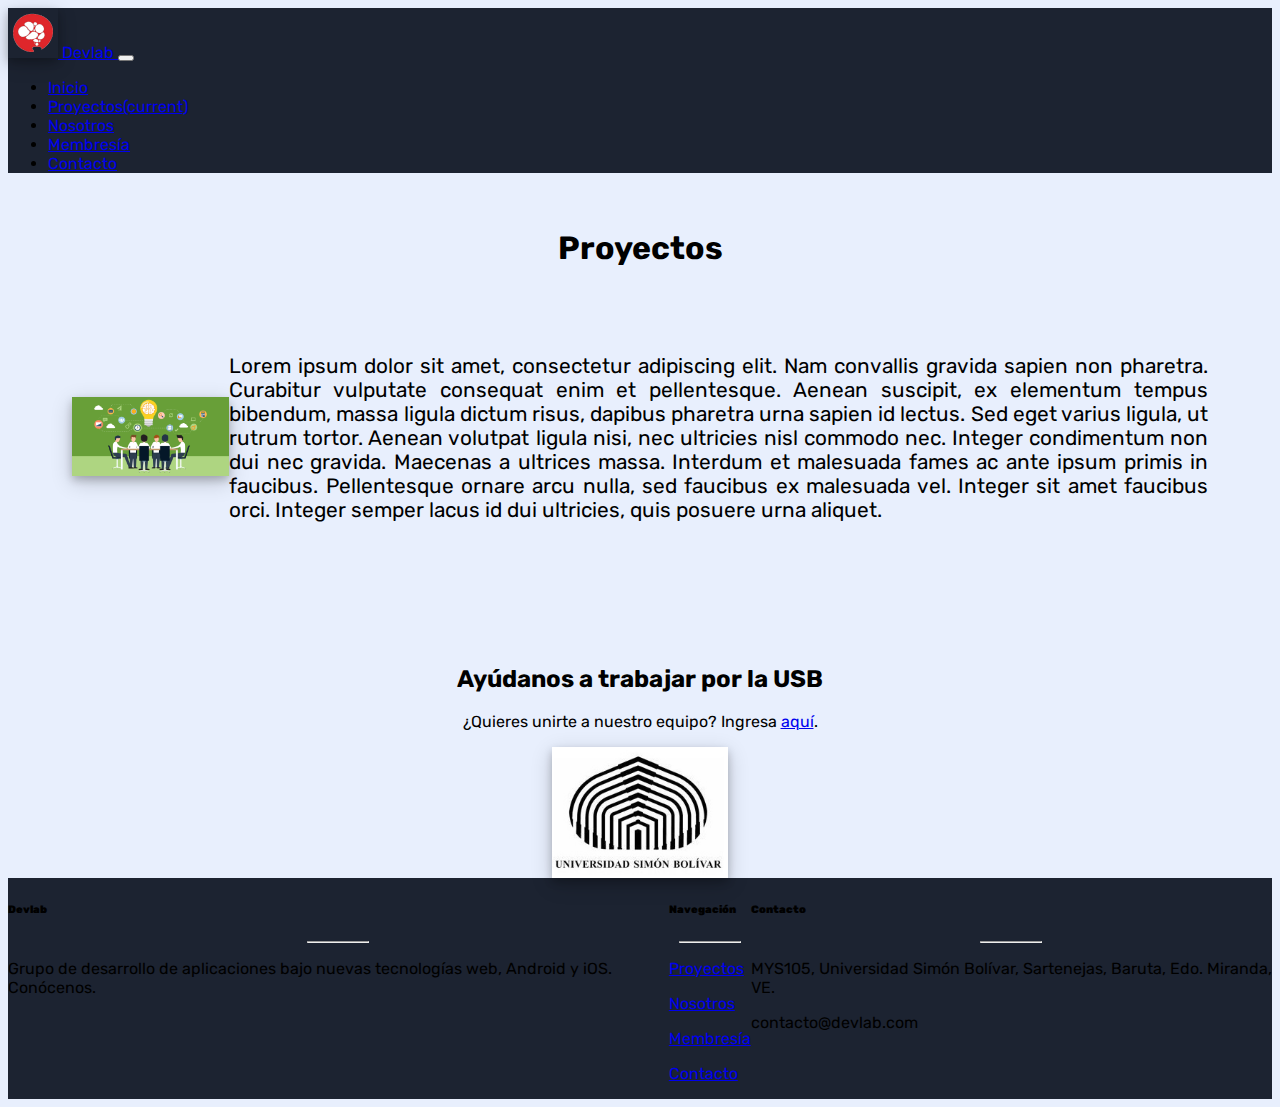
<file: proyectos.html>
<!DOCTYPE html>
<html lang="es">
	<head>
		<!-- Required meta tags -->
		<meta charset="utf-8">
		<meta name="viewport" content="width=device-width, initial-scale=1, shrink-to-fit=no">
		<meta author="Devlab USB">
		<meta description="Grupo de desarrollo de aplicaciones bajo nuevas tecnologías web, Android y iOS. Conócenos.">

		<!-- Bootstrap 4.1.0 CSS -->
		<link rel="stylesheet" href="https://stackpath.bootstrapcdn.com/bootstrap/4.1.0/css/bootstrap.min.css" integrity="sha384-9gVQ4dYFwwWSjIDZnLEWnxCjeSWFphJiwGPXr1jddIhOegiu1FwO5qRGvFXOdJZ4" crossorigin="anonymous">

		<!-- Font Awesome 5.0.10 CSS -->
		<link rel="stylesheet" href="https://use.fontawesome.com/releases/v5.0.10/css/all.css" integrity="sha384-+d0P83n9kaQMCwj8F4RJB66tzIwOKmrdb46+porD/OvrJ+37WqIM7UoBtwHO6Nlg" crossorigin="anonymous">

		<!-- Base CSS -->
		<link rel="stylesheet" href="static/css/base.css">
		<link rel="stylesheet" href="static/css/proyectos.css">

		<title>Devlab</title>
	</head>
<body>

	<!-- navbar -->
	<nav class="navbar navbar-expand-lg navbar-dark bg-dark">
	  <a class="navbar-brand" href="#">
  		<img src="static/img/logo.png" width="50" height="50" alt="">
	  	Devlab
		</a>
	  <button class="navbar-toggler" type="button" data-toggle="collapse" data-target="#navbarSupportedContent" aria-controls="navbarSupportedContent" aria-expanded="false" aria-label="Toggle navigation">
	    <span class="navbar-toggler-icon"></span>
	  </button>

	  <div class="collapse navbar-collapse" id="navbarSupportedContent">
	    <ul class="navbar-nav ml-auto">
 	      <li class="nav-item">
	        <a class="nav-link" href="index.html">Inicio</a>
	      </li>
	      <li class="nav-item">
	        <a class="nav-link active" href="proyectos.html">Proyectos<span class="sr-only">(current)</span></a>
	      </li>
	      <li class="nav-item">
	        <a class="nav-link" href="nosotros.html">Nosotros</a>
	      </li>
	      <li class="nav-item">
	        <a class="nav-link" href="membresia.html">Membresía</a>
	      </li>
	      <li class="nav-item">
	        <a class="nav-link" href="contacto.html">Contacto</a>
	      </li>	      
	    </ul>
	  </div>
	</nav>
	<!-- ./navbar -->

	<!-- main-content -->
	<div class="container-fluid" style="height:100% width: 70%">    
        <div id="main" style="text-align:center">  
            <header>
            	<br>
                <h1 class="article-title" style="font-weight:bold">Proyectos</h1><br>
            </header> 

            <div id="center" class="row">
            	<div class="col-sm-6" align="center">
					<img id="img2" src="static/img/proyectos.png">
				</div>
            	<div class="col-sm-6">
            		<p align="justify">Lorem ipsum dolor sit amet, consectetur adipiscing elit. Nam convallis gravida sapien non pharetra. Curabitur vulputate consequat enim et pellentesque. Aenean suscipit, ex elementum tempus bibendum, massa ligula dictum risus, dapibus pharetra urna sapien id lectus. Sed eget varius ligula, ut rutrum tortor. Aenean volutpat ligula nisi, nec ultricies nisl commodo nec. Integer condimentum non dui nec gravida. Maecenas a ultrices massa. Interdum et malesuada fames ac ante ipsum primis in faucibus. Pellentesque ornare arcu nulla, sed faucibus ex malesuada vel. Integer sit amet faucibus orci. Integer semper lacus id dui ultricies, quis posuere urna aliquet.</p>
            	</div>
            </div>
		</div>

		<div class="fit-fixed grid-row" align="center">
			<article class="grid-col-8">
	  			<br><br><h2 align="center">Ayúdanos a trabajar por la USB</h2>
	  			<p align="center">¿Quieres unirte a nuestro equipo? Ingresa <a href="membresia.html" class="cta">aquí</a>.</p>
				
					<img src="static/img/usb.jpg" style="width: 14%" align="center">
				
			</article>
					
		</div>
	</div>
	<!-- ./main-content -->

	<!-- footer -->
	<footer class="page-footer font-small blue pt-4 mt-4">

    <div class="py-1 text-center text-white bg-red">
    </div>

		<div class="container-fluid text-center text-md-left text-white bg-dark">
			<div class="row pt-4">

				<!-- about-column -->
	      <div class="col-md-3 col-lg-4 col-xl-3 mb-4">
	          <h6 class="text-uppercase font-weight-bold">
	              <strong>Devlab</strong>
	          </h6>
	          <hr class="bg-white accent-2 mb-4 mt-0 d-inline-block mx-auto" style="width: 60px;">
	          <p>Grupo de desarrollo de aplicaciones bajo nuevas tecnologías web, Android y iOS. Conócenos.</p>
	      </div>
				<!-- ./about-columnn -->

				<!-- nav-column -->				
	      <div class="col-md-3 col-lg-2 col-xl-2 mx-auto mb-4">
	          <h6 class="text-uppercase font-weight-bold">
	              <strong>Navegación</strong>
	          </h6>
	          <hr class="bg-white accent-2 mb-4 mt-0 d-inline-block mx-auto" style="width: 60px;">
	          <p>
							<a href="proyectos.html">Proyectos</a>
	          </p>
	          <p>
							<a href="nosotros.html">Nosotros</a>
	          </p>
	          <p>
							<a href="membresia.html">Membresía</a>
	          </p>
	          <p>
							<a href="contacto.html">Contacto</a>
	          </p>
	      </div>
	      <!-- ./nav-column -->

				<!-- contact-column -->
				<div class="col-md-4 col-lg-3 col-xl-3">
          <h6 class="text-uppercase font-weight-bold">
              <strong>Contacto</strong>
          </h6>
          <hr class="bg-white accent-2 mb-4 mt-0 d-inline-block mx-auto" style="width: 60px;">
          <p>
              <i class="fas fa-home mr-3"></i>MYS105, Universidad Simón Bolívar, Sartenejas, Baruta, Edo. Miranda, VE.</p>
          <p>
              <i class="fas fa-envelope mr-3"></i> contacto@devlab.com</p>
        </div>			
				<!-- ./contact-column -->

			</div>
		</div>

	</footer>
	<!-- ./footer -->

	<!-- jQuery 3.3.1 -->
	<script src="https://code.jquery.com/jquery-3.3.1.slim.min.js" integrity="sha384-q8i/X+965DzO0rT7abK41JStQIAqVgRVzpbzo5smXKp4YfRvH+8abtTE1Pi6jizo" crossorigin="anonymous"></script>
	<!-- Popper JS 1.14.0 -->
	<script src="https://cdnjs.cloudflare.com/ajax/libs/popper.js/1.14.0/umd/popper.min.js" integrity="sha384-cs/chFZiN24E4KMATLdqdvsezGxaGsi4hLGOzlXwp5UZB1LY//20VyM2taTB4QvJ" crossorigin="anonymous"></script>
	<!-- Bootstrap 4.1.0 JS -->	
	<script src="https://stackpath.bootstrapcdn.com/bootstrap/4.1.0/js/bootstrap.min.js" integrity="sha384-uefMccjFJAIv6A+rW+L4AHf99KvxDjWSu1z9VI8SKNVmz4sk7buKt/6v9KI65qnm" crossorigin="anonymous"></script>
</body>
</html>
</file>
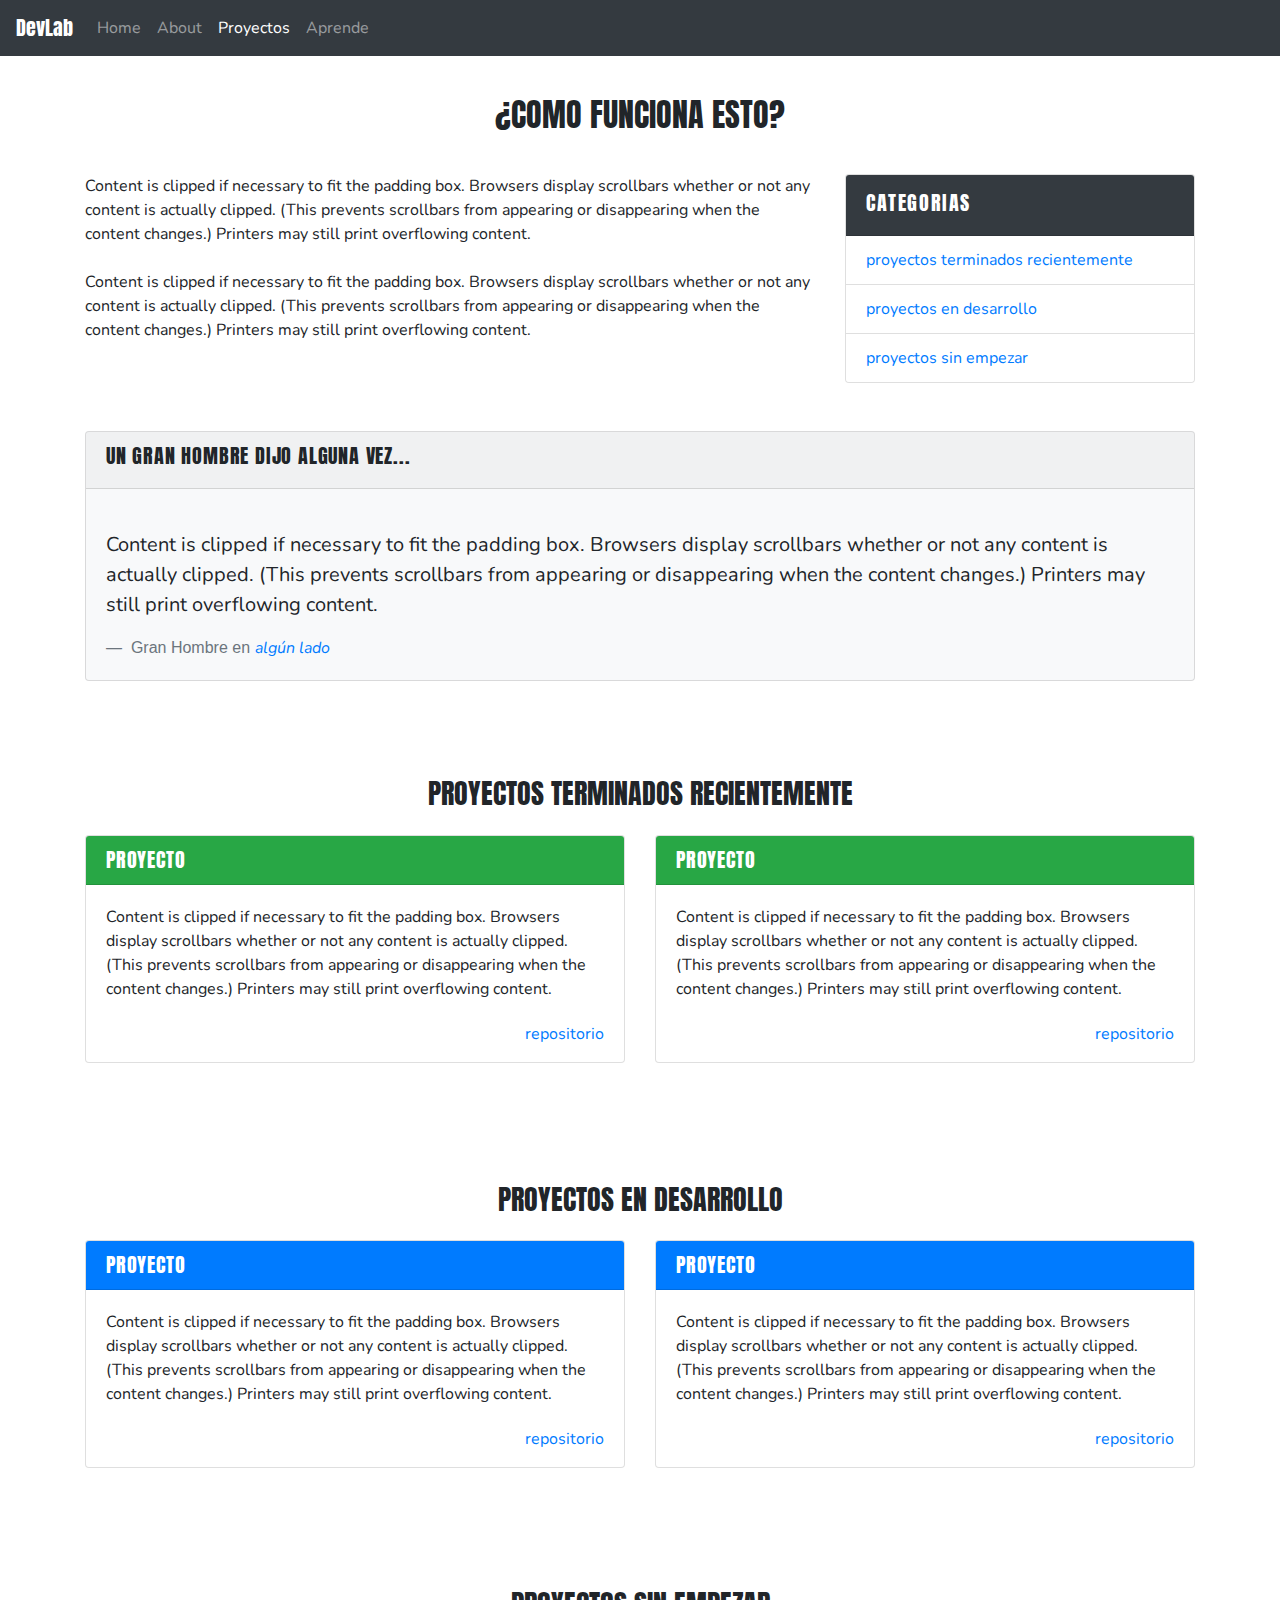
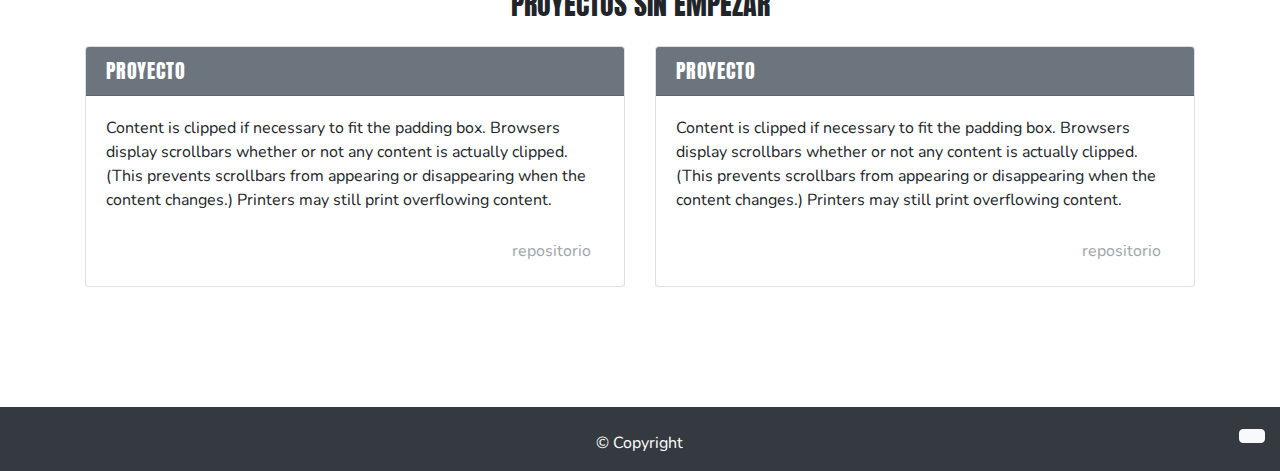
<file: proyects.html>
<!DOCTYPE HTML>

<html lang="es">

<head>

  <!--TÍTULO-->

  <title>DevLab | Proyectos</title>

  <!--FAVICON-->

  <link rel="icon" href="laptop.png">

  <!--META DATA-->

  <meta charset="utf-8">
  <meta name="viewport" content="width=device-width, initial-scale=1, shrink-to-fit=no">
  <meta name="autor" content="Santiago Rodriguez">
  <meta name="description" content="Página del DevLab">

  <!--CSS DE BOOTSTRAP-->

  <link rel="stylesheet" href="https://maxcdn.bootstrapcdn.com/bootstrap/4.0.0/css/bootstrap.min.css" integrity="sha384-Gn5384xqQ1aoWXA+058RXPxPg6fy4IWvTNh0E263XmFcJlSAwiGgFAW/dAiS6JXm" crossorigin="anonymous">

  <!--HOJAS DE ESTILO LOCALES-->

  <link rel="stylesheet" type="text/css" href="main.css">
  <link rel="stylesheet" type="text/css" href="proyects.css">

  <!--FUENTES DE GOOGLE FONTS-->

  <link href="https://fonts.googleapis.com/css?family=Anton|Nunito" rel="stylesheet">

  <!--FONT AWESOME CDN-->

  <link rel="stylesheet" href="https://use.fontawesome.com/releases/v5.0.10/css/all.css" integrity="sha384-+d0P83n9kaQMCwj8F4RJB66tzIwOKmrdb46+porD/OvrJ+37WqIM7UoBtwHO6Nlg" crossorigin="anonymous">

</head>

<body class="position-relative">

  <!--CONTENEDOR PRINCIPAL-->

  <main role="main">

    <!--NAVEGACIÓN-->

    <nav class="navbar fixed-top navbar-expand-lg navbar-dark bg-dark">
      <a class="navbar-brand" href="./index.html">DevLab</a>
      <button class="navbar-toggler" type="button" data-toggle="collapse" data-target="#navbarNav" aria-controls="navbarNav" aria-expanded="false" aria-label="Toggle navigation">
        <span class="navbar-toggler-icon"></span>
      </button>
      <div class="collapse navbar-collapse" id="navbarNav">
        <ul class="navbar-nav">
          <li class="nav-item">
            <a class="nav-link" href="index.html">Home <span class="sr-only">(current)</span></a>
          </li>
          <li class="nav-item">
            <a class="nav-link" href="about.html">About</a>
          </li>
          <li class="nav-item active">
            <a class="nav-link" href="proyects.html">Proyectos</a>
          </li>
          <li class="nav-item">
            <a class="nav-link" href="./learn.html">Aprende</a>
          </li>
        </ul>
      </div>
    </nav>

    <!--CONTENIDO PRINCIPAL-->

    <div class="container" id="main-container">
      <div class="row mb-3">
        <div class="col-12">
          <h2 class="text-center">¿Como funciona esto?</h2>
        </div>
      </div>
      <div class="row">
        <div class="col-12 col-md-8">
          <p class="mt-3">
            Content is clipped if necessary to fit the padding box. Browsers display scrollbars whether or not any content is actually clipped. (This prevents scrollbars from appearing or disappearing when the content changes.) Printers may still print overflowing content.
            <br>
            <br>
            Content is clipped if necessary to fit the padding box. Browsers display scrollbars whether or not any content is actually clipped. (This prevents scrollbars from appearing or disappearing when the content changes.) Printers may still print overflowing content.
          </p>
        </div>
        <div class="col-12 col-md-4">
          <div class="card mt-3 mb-4">
            <div class="card-header text-white pt-3 bg-dark">
              <h5 style="letter-spacing: 0.1rem;">
                Categorias
              </h5>
            </div>
            <ul class="list-group list-group-flush list-unstyled">
              <li class="list-group-item"><a href="#recent">proyectos terminados recientemente</a></li>
              <li class="list-group-item"><a href="#developing">proyectos en desarrollo</a></li>
              <li class="list-group-item"><a href="#not-started">proyectos sin empezar</a></li>
            </ul>
          </div>
        </div>
      </div>
      <div class="row mt-4">
        <div class="col-12">
          <div class="card bg-light">
            <div class="card-header">
              <h5 style="letter-spacing: 0.05rem;">Un gran hombre dijo alguna vez...</h5>
            </div>
            <div class="card-body">
              <blockquote class="blockquote mb-0">
                <p>
                  Content is clipped if necessary to fit the padding box. Browsers display scrollbars whether or not any content is actually clipped. (This prevents scrollbars from appearing or disappearing when the content changes.) Printers may still print overflowing content.
                </p>
                <footer class="blockquote-footer">
                  Gran Hombre en <cite title="Fuente"><a href="#">algún lado</a></cite>
                </footer>
              </blockquote>
            </div>
          </div>
        </div>
      </div>
      <div class="row mb-3 mt-0">
        <div class="col-12">
          <h3 class="text-center" id="recent">Proyectos terminados recientemente</h3>
        </div>
      </div>
      <div class="row mb-2">
        <div class="col-12 col-md-6 mb-3">
          <div class="card">
            <div class="card-header bg-success">
              <h5 class="mb-0 text-white" style="letter-spacing: 0.05rem;">
                Proyecto
              </h5>
            </div>
            <div class="card-body pb-0">
              <p class="mt-0">
                Content is clipped if necessary to fit the padding box. Browsers display scrollbars whether or not any content is actually clipped. (This prevents scrollbars from appearing or disappearing when the content changes.) Printers may still print overflowing content.
              </p>
              <p class="text-right">
                <a href="#">repositorio</a>
              </p>
            </div>
          </div>
        </div>
        <div class="col-12 col-md-6">
          <div class="card">
            <div class="card-header bg-success">
              <h5 class="mb-0 text-white" style="letter-spacing: 0.05rem;">
                Proyecto
              </h5>
            </div>
            <div class="card-body pb-0">
              <p class="mt-0">
                Content is clipped if necessary to fit the padding box. Browsers display scrollbars whether or not any content is actually clipped. (This prevents scrollbars from appearing or disappearing when the content changes.) Printers may still print overflowing content.
              </p>
              <p class="text-right">
                <a href="#">repositorio</a>
              </p>
            </div>
          </div>
        </div>
      </div>
      <div class="row mb-3">
        <div class="col-12">
          <h3 class="text-center" id="developing">Proyectos en desarrollo</h3>
        </div>
      </div>
      <div class="row mb-2">
        <div class="col-12 col-md-6 mb-3">
          <div class="card">
            <div class="card-header bg-primary">
              <h5 class="mb-0 text-white" style="letter-spacing: 0.05rem;">
                Proyecto
              </h5>
            </div>
            <div class="card-body pb-0">
              <p class="mt-0">
                Content is clipped if necessary to fit the padding box. Browsers display scrollbars whether or not any content is actually clipped. (This prevents scrollbars from appearing or disappearing when the content changes.) Printers may still print overflowing content.
              </p>
              <p class="text-right">
                <a href="#">repositorio</a>
              </p>
            </div>
          </div>
        </div>
        <div class="col-12 col-md-6">
          <div class="card">
            <div class="card-header bg-primary">
              <h5 class="mb-0 text-white" style="letter-spacing: 0.05rem">
                Proyecto
              </h5>
            </div>
            <div class="card-body pb-0">
              <p class="mt-0">
                Content is clipped if necessary to fit the padding box. Browsers display scrollbars whether or not any content is actually clipped. (This prevents scrollbars from appearing or disappearing when the content changes.) Printers may still print overflowing content.
              </p>
              <p class="text-right">
                <a href="#">repositorio</a>
              </p>
            </div>
          </div>
        </div>
      </div>
      <div class="row mb-3">
        <div class="col-12">
          <h3 class="text-center" id="not-started">Proyectos sin empezar</h3>
        </div>
      </div>
      <div class="row mb-2">
        <div class="col-12 col-md-6 mb-3">
          <div class="card">
            <div class="card-header bg-secondary">
              <h5 class="mb-0 text-white" style="letter-spacing: 0.05rem;">
                Proyecto
              </h5>
            </div>
            <div class="card-body pb-0">
              <p class="mt-0">
                Content is clipped if necessary to fit the padding box. Browsers display scrollbars whether or not any content is actually clipped. (This prevents scrollbars from appearing or disappearing when the content changes.) Printers may still print overflowing content.
              </p>
              <p class="text-right">
                <a class="btn btn-link disabled" href="#">repositorio</a>
              </p>
            </div>
          </div>
        </div>
        <div class="col-12 col-md-6">
          <div class="card">
            <div class="card-header bg-secondary">
              <h5 class="mb-0 text-white" style="letter-spacing: 0.05rem;">
                Proyecto
              </h5>
            </div>
            <div class="card-body pb-0">
              <p class="mt-0">
                Content is clipped if necessary to fit the padding box. Browsers display scrollbars whether or not any content is actually clipped. (This prevents scrollbars from appearing or disappearing when the content changes.) Printers may still print overflowing content.
              </p>
              <p class="text-right">
                <a class="btn btn-link disabled" href="#">repositorio</a>
              </p>
            </div>
          </div>
        </div>
      </div>
    </div>

    <!--PIE DE PÁGINA-->

    <footer class="container-fluid bg-dark pb-3 pt-3 position-absolute">
      <div class="row">
        <div class="col-4 offset-4 p-0">
          <p class="text-white text-center mt-0 mb-0 pt-2">
            &#169; Copyright
          </p>
        </div>
        <div class="col-4">
          <p class="text-right mt-0 mb-0">
            <a class="btn btn-light" href="#main-container"><i class="fas fa-arrow-up"></i></a>
          </p>
        </div>
      </div>
    </footer>

  </main>

  <!--SCRIPTS DE BOOTSTRAP-->

  <script src="https://code.jquery.com/jquery-3.2.1.slim.min.js" integrity="sha384-KJ3o2DKtIkvYIK3UENzmM7KCkRr/rE9/Qpg6aAZGJwFDMVNA/GpGFF93hXpG5KkN" crossorigin="anonymous"></script>
  <script src="https://cdnjs.cloudflare.com/ajax/libs/popper.js/1.12.9/umd/popper.min.js" integrity="sha384-ApNbgh9B+Y1QKtv3Rn7W3mgPxhU9K/ScQsAP7hUibX39j7fakFPskvXusvfa0b4Q" crossorigin="anonymous"></script>
  <script src="https://maxcdn.bootstrapcdn.com/bootstrap/4.0.0/js/bootstrap.min.js" integrity="sha384-JZR6Spejh4U02d8jOt6vLEHfe/JQGiRRSQQxSfFWpi1MquVdAyjUar5+76PVCmYl" crossorigin="anonymous"></script>

  <!--SCRIPTS PROPIOS-->

  <script src="main.js"></script>

</body>

</html>
</file>
<file: style.css>
body{
  font-family: 'Lato', sans-serif;
}

h1, h2, h3, h4, h5, h6{
  font-family: 'Ubuntu', sans-serif;
  text-align:center;
}

#navbar{
  background-color: #192a56;
  padding-left:0;
  padding-right:0;
  font-size:18px;
}

#navbar .navbar-brand{
  font-family: 'Ubuntu', sans-serif;
  font-weight:bold;
}

#navbar .nav-item{
  padding: 15px;
  color:white;
}

#navbar .nav-item:hover{
  background-color:rgba(255, 255, 255, .1);
  cursor:pointer;
}

#navbar .nav-link{
  padding:0;
  color:white;
}

#navbar .navbar-dark .nav-item:hover, .nav-item:active{
  background: rgba(255, 255, 255, .1);
}

#home {
  background: url('./img/background.jpg');
  background-size: cover;
  background-position: right;
  height: 100vh;
  position:relative;
}

#home .overlay {
  background-color: rgba(0, 0, 0, .1);
  position:absolute;
  top:0;
  bottom:0;
  left:0;
  right:0;
}

#home .helper{
  height:100%;
  width:100%;
  display: flex;
  justify-content: center;
  align-items: center;
}

#home #title {
  text-align: center;
  z-index:10;
}

#home #title h1{
  font-size:78px;
  color:white;
}

#home #title button{
  text-transform: uppercase;
}

#about{
  background-color: #f5f6fa;
  display: flex;
  flex-direction:column;
  align-items:center;
}

#about h2{
  font-size: 60px;
}

#about h3{
  font-size:32px;
}

#about .grid{
  display: grid;
  grid-template-columns: 250px;
  grid-row-gap:10px;
}

#about .text p{
  text-align: justify;
}

#about .image{
  margin:0;
  display: flex;
  flex-direction: column;
  justify-content: center;
  align-items: center;
}

#about .image:first-of-type{
  grid-row: 1 / 2;
}

#about .image:nth-of-type(2){
  grid-row: 3 / 4;
}

#about .image:nth-of-type(3){
  grid-row: 5 / 6;
}

#about .text:first-of-type{
  grid-row: 2 / 3;
}

#about .text:nth-of-type(2){
  grid-row: 4 / 5;
}

#about .text:nth-of-type(3){
  grid-row: 6 / 7;
}

#projects{
  background-color:#2f3640;
  color:#f5f6fa;
}

#projects .grid{
  display:grid;
  grid-template-columns: 100%;
}

#projects .project{
  border-bottom:1px solid #20252c;
  grid-column: span 1;
}

#projects .project .project-image{
  background: url('./img/example-thumbnail.png');
  background-size:cover;
  width:100vw;
  height:100vw;
  display:flex;
  flex-direction: column;
  justify-content: center;
  align-items: center;
  position:relative;
}

#projects .project .project-image .overlay{
  position:absolute;
  top:0;
  bottom:0;
  left:0;
  right:0;
  background: rgba(0,0,0,.5);
  visibility: hidden;
}

#projects .project .project-image a{
  color:#f5f6fa;
  text-decoration: none;
  font-weight: bold;
  visibility:hidden;
  text-transform: uppercase;
  z-index:10;
}

#projects .project .project-image a:hover{
  color:#dcdde1;
}

#projects .project .project-image a:first-child{
  margin-bottom:10px;
}

#projects .project .project-image:hover{
  cursor:pointer;
}

#projects .project .project-image:hover a{
  visibility: visible;
}

#projects .project .project-image:hover .overlay{
  visibility: visible;
}

#projects .project .project-image:active a{
  visibility: visible;
}

#projects .project .project-image:active .overlay{
  visibility: visible;
}

#projects .project .project-card{
  padding:5px;
  color:#dcdde1;
}

#projects .project .project-card span{
  font-weight:bold;
  font-size:18px;
}

@media (min-width: 576px){
  #projects .grid{
    grid-template-columns: repeat(2, 1fr);
  }

  #projects .project .project-image{
    width:100%;
    height:50vw;
  }

  #projects .project{
    border-left:1px solid #20252c;
  }

  #projects .project .project-card{
    display:none;
  }

  #home #title h1{
    font-size:96px;
  }

  #about .grid{
  display: grid;
  grid-template-columns: 80vw;
  grid-row-gap:10px;
}
}

@media (min-width:768px){
  #about .grid{
    width:95vw;
    grid-template-columns: repeat(3, 1fr);
    grid-column-gap: 4vw;
  }

  #about .image:first-of-type{
    grid-column: span 1;
    grid-row: span 1;
  }

  #about .image:nth-of-type(2){
    grid-column: span 1;
    grid-row: span 1;
  }

  #about .image:nth-of-type(3){
    grid-column: span 1;
    grid-row: span 1;
  }


  #about .text:first-of-type {
    grid-column: span 2;
    grid-row: span 1;
  }
  
  #about .text:first-of-type h3, #about .text:nth-of-type(3) h3{
    text-align:right;
  }

  #about .text:nth-of-type(2) h3{
    text-align:left;
  }

  #about .text:nth-of-type(2) {
    grid-column: span 2;
    grid-row: span 1;
  }
  #about .text:nth-of-type(3) {
    grid-column: span 2;
    grid-row: span 1;
  }

  #about .image img{
    max-width:250px;
  }

  #about .text{
    display:flex;
    flex-direction: column;
    justify-content:center;
  }

  #about .text h3{
    margin:0;
  }

  #bout .text p{
    margin:0;
  }

  #home #title h1{
    font-size:112px;
    color:white;
  }

  #projects .grid{
    grid-template-columns: repeat(3, 1fr);
  }

  #projects .project .project-image{
    width:100%;
    height:33vw;
  }
}

@media (min-width:992px){
  #projects .grid{
    grid-template-columns: repeat(4, 1fr);
  }

  #projects .project .project-image{
    height:25vw;
  }

  #home .helper{
    width:50%;
  }

  #about .grid{
    grid-template-columns: repeat(3, 250px);
    width:auto;
  }

  #navbar {
    background-color:rgba(0,0,0,0);
    transition:background .5s;
  }

  #navbar .navbar-brand{
    opacity: 0;
    transition:opacity .5s;
  }
}

@media (min-width:1200px){
  #projects .grid{
    grid-template-columns: repeat(6, 1fr);
  }

  #projects .project .project-image{
    height: 17vw;
  }

  #home #title h1{
    font-size:144px;
    color:white;
  }

}
</file>
<file: main.css>
/* GENERAL */

h1, h2, h3, h4, h5, h6 {
	font-family: 'Anton', sans-serif;
	text-transform: uppercase;
}

p, li, a {
  font-family: 'Nunito', sans-serif;
}

p {
  margin-top: 1.3rem;
}

body {
  padding-top: 3.4rem;
  padding-bottom: 6rem;
}

/* NAVEGACIÓN */

nav > a {
  font-family: 'Anton', sans-serif;
}

/* PIE DE PÁGINA */

footer.position-absolute {
	bottom: 0;
}
</file>
<file: about.css>
/* GENERAL */

h2, h3, h4, h5 {
	font-family: 'Anton', sans-serif;
	text-transform: uppercase;
}

h5 button {
	letter-spacing: 0.15rem;
	text-transform: uppercase;
}

p {
	margin-top: 0;
}

body {
	min-height: 100vh;
	padding-top: 0;
}

/* CONTENIDO PRINCIPAL */

div#main-container {
	padding-top: 5.5rem;
}

div#main-container > div > div > h2 {
	margin-bottom: 2rem;
}

/* PIE DE PÁGINA */

footer > div > div > p {
	margin-top: 1.3rem;
}
</file>
<file: learn.css>
/* GENERAL */

body {
	padding-top: 0;
	padding-bottom: 4rem;
}

p {
	margin-bottom: 2.5rem;
}

/* CONTENIDO PRINCIPAL */

div#main-container {
	padding-top: 3.4rem;
	background-image: url("http://projectmanagementhacks.com/wp-content/uploads/2015/09/Books-and-Laptop.jpg");
	background-position: center;
	background-repeat: no-repeat;
	background-size: cover;
	min-height: 100vh;	
}

div#main-container > div > div > h1 {
	text-align: center;
	transform: translate(-50%, -50%);
	top: 50%;
	left: 50%;
	min-width: 80%;
}

div#main-container > div > div > h2 {
	text-align: center;
	transform: translate(-50%, -50%);
	top: 50%;
	left: 50%;
	min-width: 80%;
}
</file>
<file: static/css/base.css>
@import url('https://fonts.googleapis.com/css?family=Rubik');

body, html{
  font-family: 'Rubik', sans-serif;
  background-color: #E8EFFD;
}

.bg-dark{
	background-color: #1c2331!important;
}

.bg-red{
	background-color: #df252a !important;
}

.heading-red{
	color: #df252a!important;
}

.main-btn{
	margin-top:20px;
	border:none !important;
	border-radius: 2px !important;
	font-size:16px;
	padding:20px 30px;
}
</file>
<file: static/css/membresia.css>
.col-sm-6{
	margin-top: 10px;
}

#center{
	display: flex;
	justify-content: center; /* align horizontal */
	align-items: center;
	padding: 4rem;
	margin-top: -3rem;
}

.row{
	display: flex;
	justify-content: center; /* align horizontal */
	
	
	
}

.col-lg-6>p{
	margin-top: 20px;
	font-size: 1.2rem;
}

#img2{
	width: 100%;
}

#img3{
	height: 17rem;
	border-radius: 10%
}

.col-sm-6>p{
	font-size: 1.3em;
	margin-top: 20px;
}

h1{
	font-size: 2rem;
}

img{
	box-shadow: 0 4px 8px 0 rgba(0, 0, 0, 0.2), 0 6px 20px 0 rgba(0, 0, 0, 0.19);
}

@media only screen and (max-width: 768px) {
	
	#img2{
		width: 250px;
	}

	#center{
		padding: 1.8rem;
	}

	.col-sm-6>p{
		font-size: 1em;
	}

	.col-lg-6>p{
		font-size: 1em;
	}

}

@media only screen and (max-width: 480px){
	#img3{
		width: 200px;
		height: 200px;
	}
}
</file>
<file: static/css/nosotros.css>
.col-sm-6{
	margin-top: 10px;
}

#main>.row{
	display: flex;
	justify-content: center; /* align horizontal */
	align-items: center;
	padding: 4rem;
	margin-top: -3rem;
	border-bottom: 1px solid #ccc;
}

#img2{
	width: 80%;
	height: 60%;
}

.col-sm-6>p{
	font-size: 1.3em;
}

h1{
	font-size: 2rem;
}

img{
	box-shadow: 0 4px 8px 0 rgba(0, 0, 0, 0.2), 0 6px 20px 0 rgba(0, 0, 0, 0.19);
}

@media only screen and (max-width: 768px) {
	
	#img2{
		width: 250px;
	}

	#main>.row{
		padding: 1.8rem;
	}

	.col-sm-6>p{
		font-size: 1em;
	}

}
</file>
<file: static/css/proyectos.css>
.col-sm-6{
	margin-top: 10px;
}

#center{
	display: flex;
	justify-content: center; /* align horizontal */
	align-items: center;
	padding: 4rem;
	margin-top: -3rem;
}

.row{
	display: flex;
	justify-content: center; /* align horizontal */
	
	
	
}


#img2{
	width: 100%;
}


.col-sm-6>p{
	font-size: 1.3em;
	margin-top: 20px;
}

h1{
	font-size: 2rem;
}

img{
	box-shadow: 0 4px 8px 0 rgba(0, 0, 0, 0.2), 0 6px 20px 0 rgba(0, 0, 0, 0.19);
}

@media only screen and (max-width: 768px) {
	
	#img2{
		width: 250px;
	}

	#center{
		padding: 1.8rem;
	}

	.col-sm-6>p{
		font-size: 1em;
	}

}
</file>
<file: proyects.css>
/* GENERAL */

ul {
	padding-left: 1.5rem;
}

body {
	padding-top: 0;
	padding-bottom: 10rem;
}

/* CONTENIDO PRINCIPAL */

div#main-container {
	padding-top: 6rem;
}

h3#recent, h3#developing, h3#not-started {
	padding-top: 6rem;
}

div.card-header.bg-primary > h5::selection {
	background: black;
}
</file>
